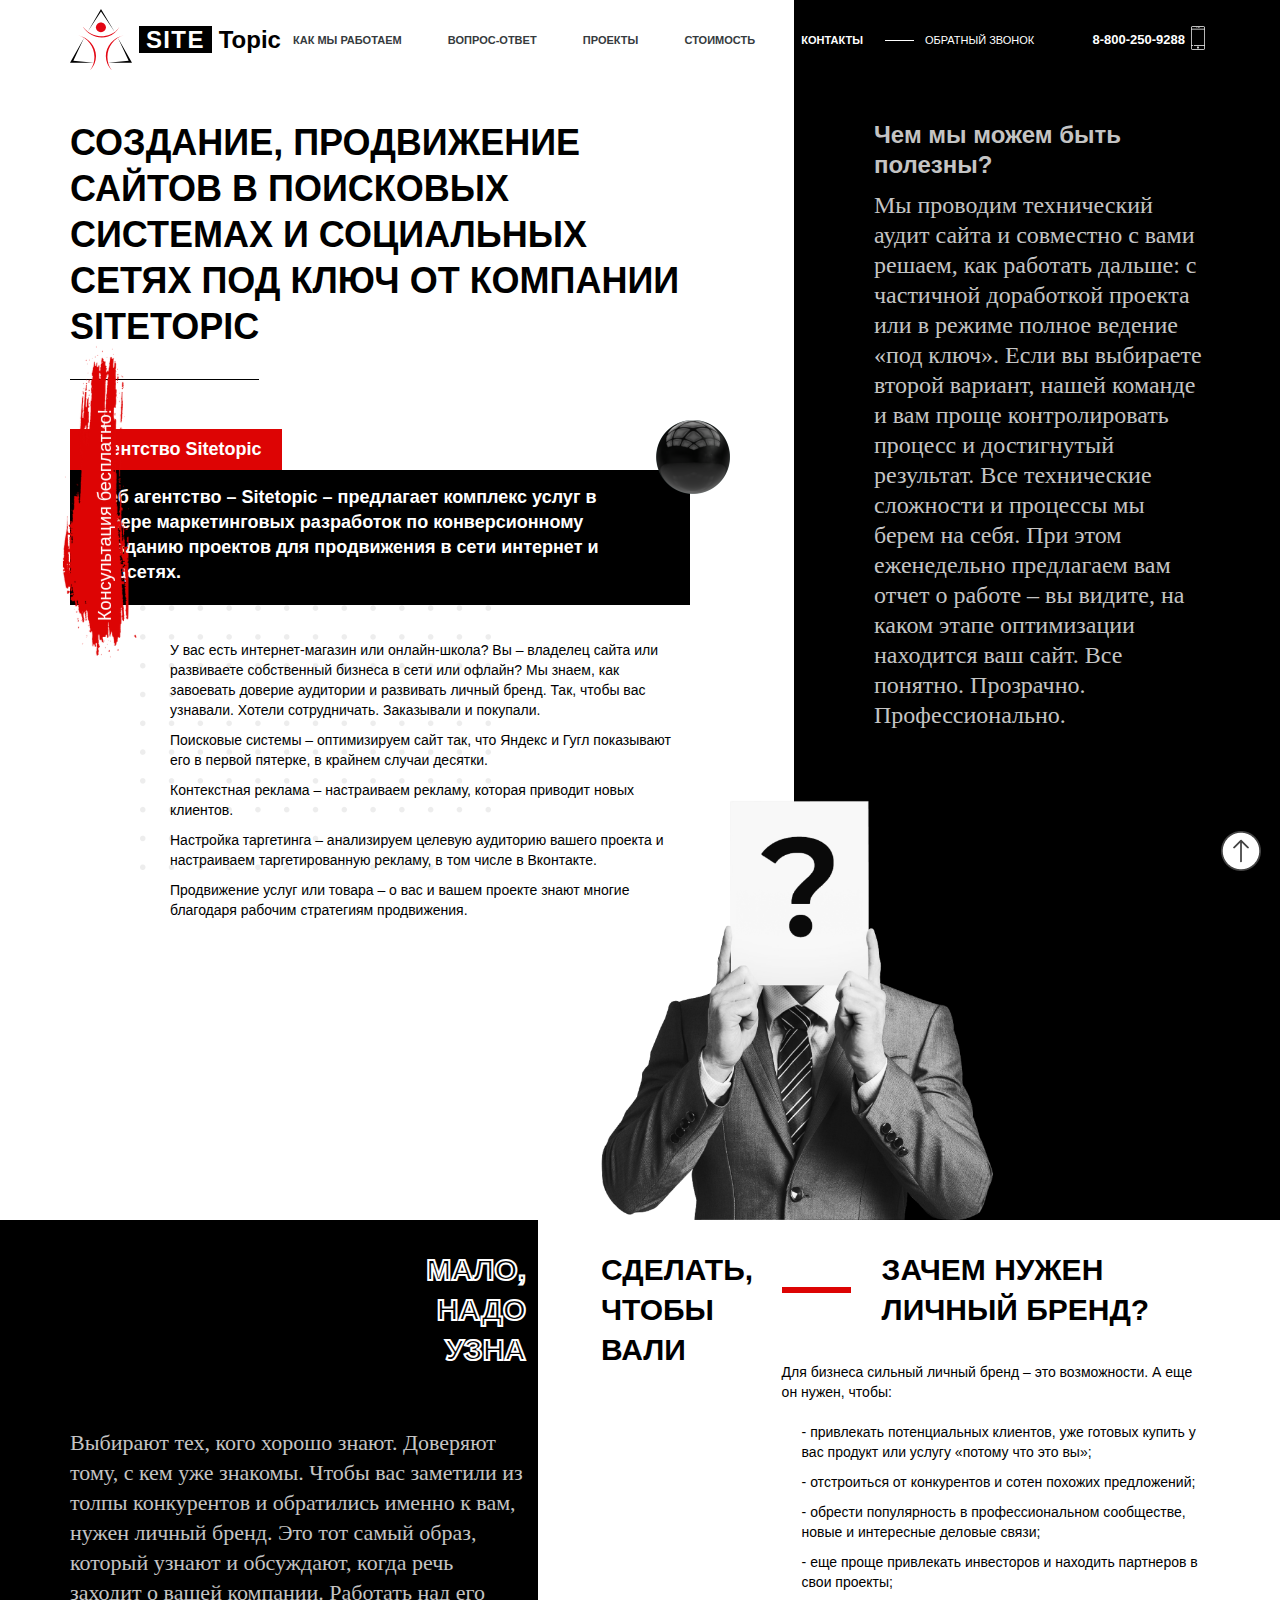
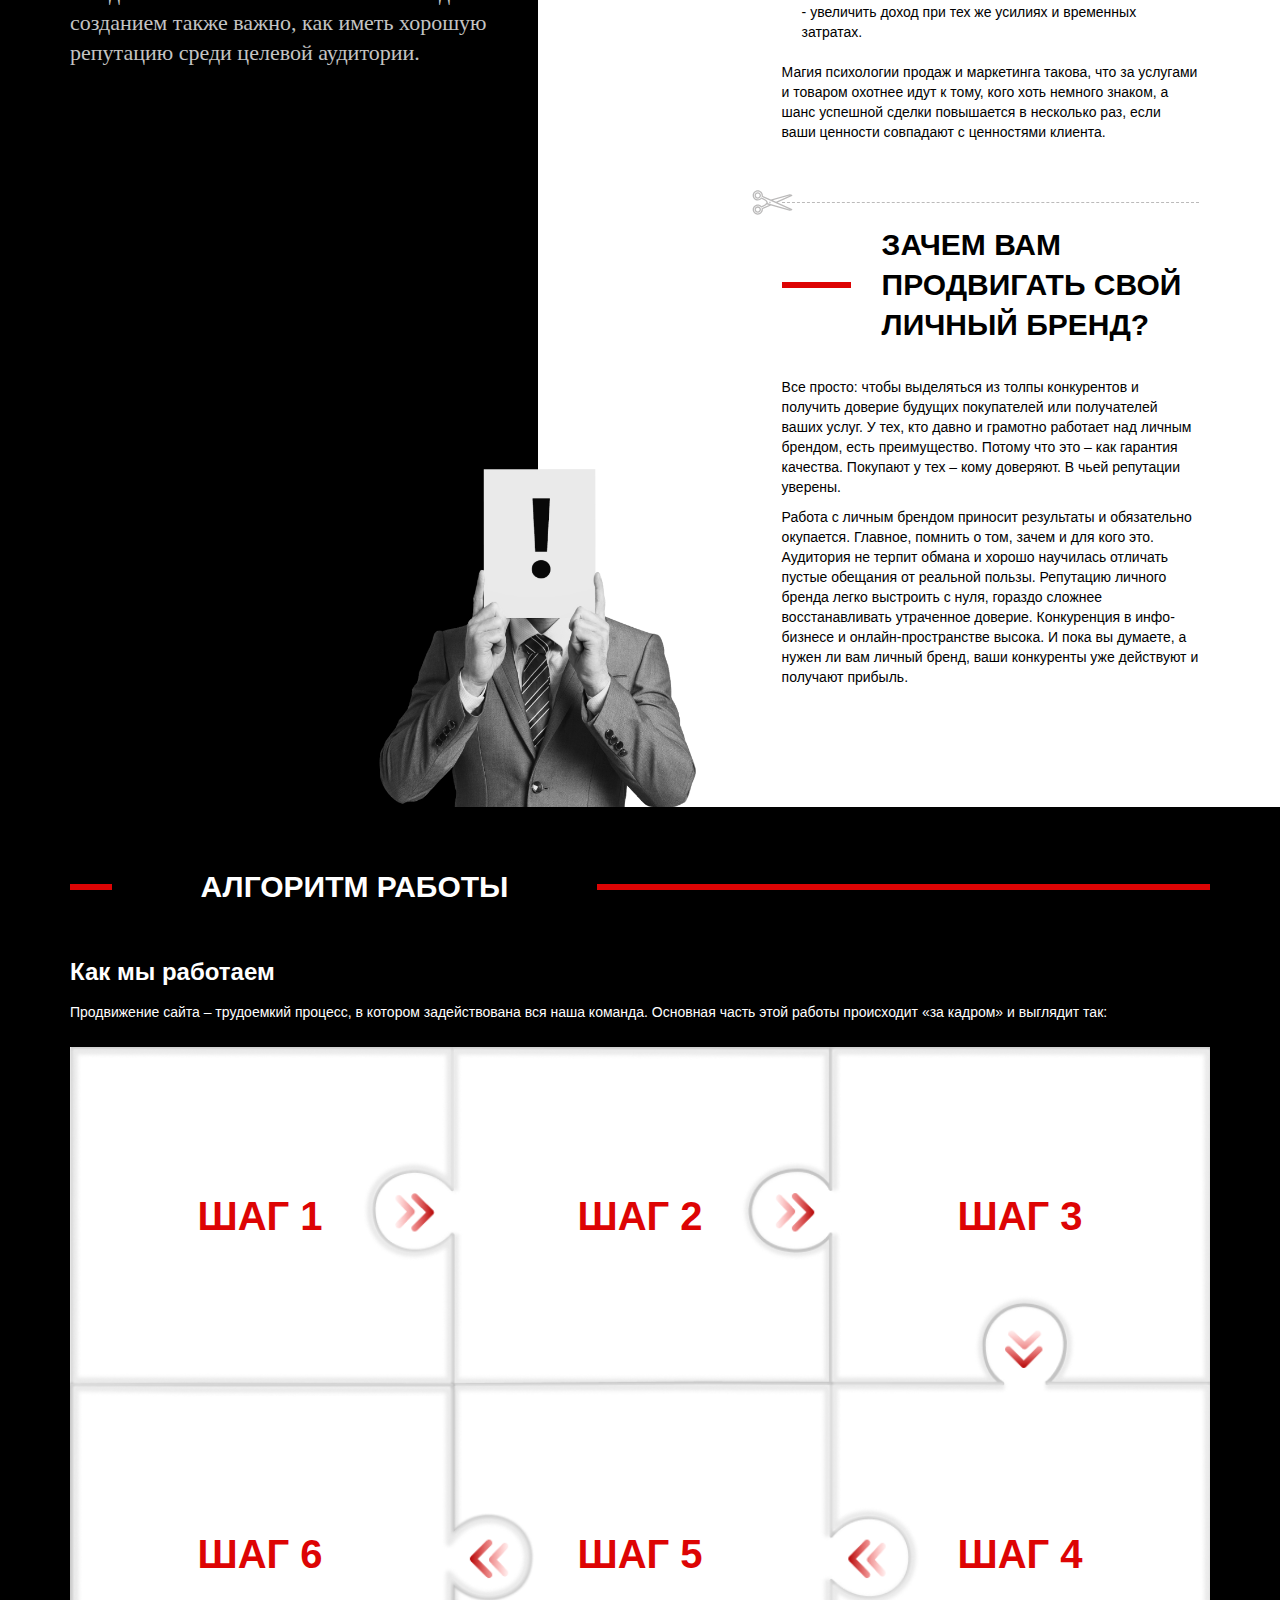
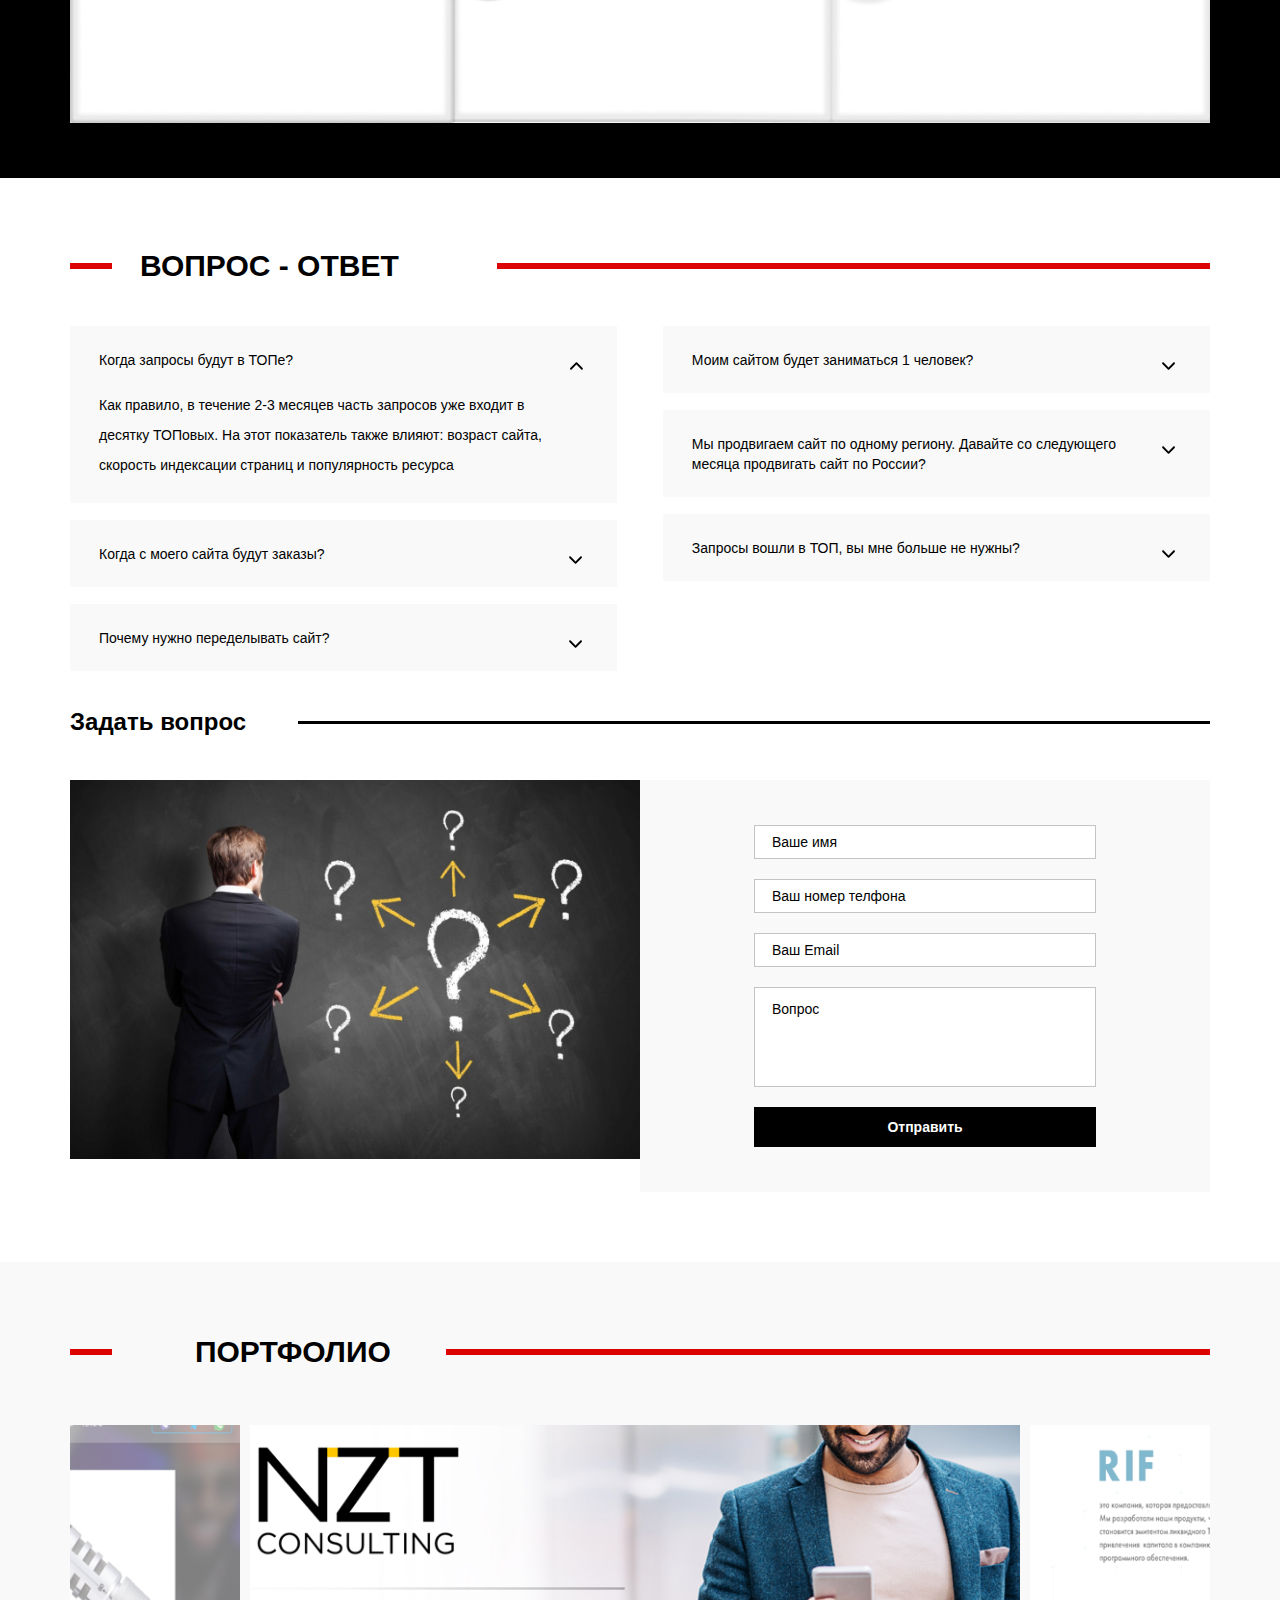
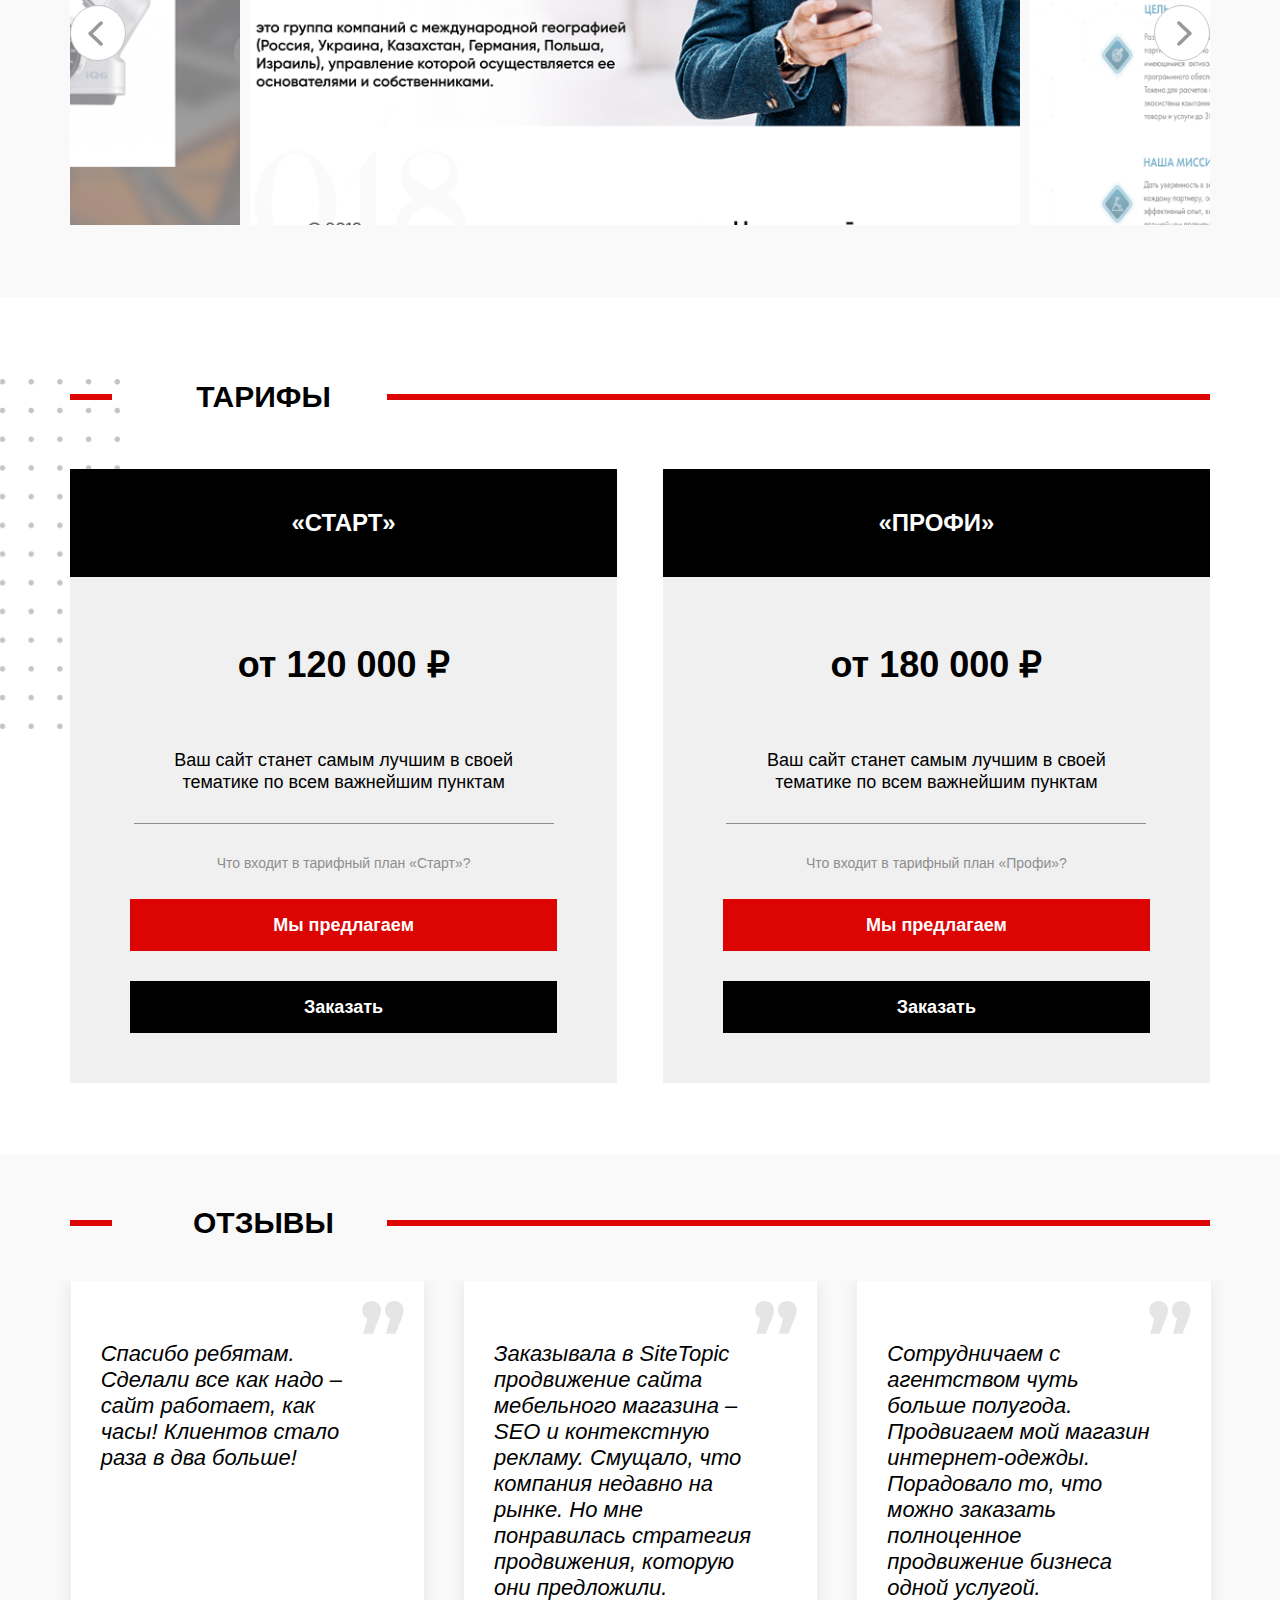
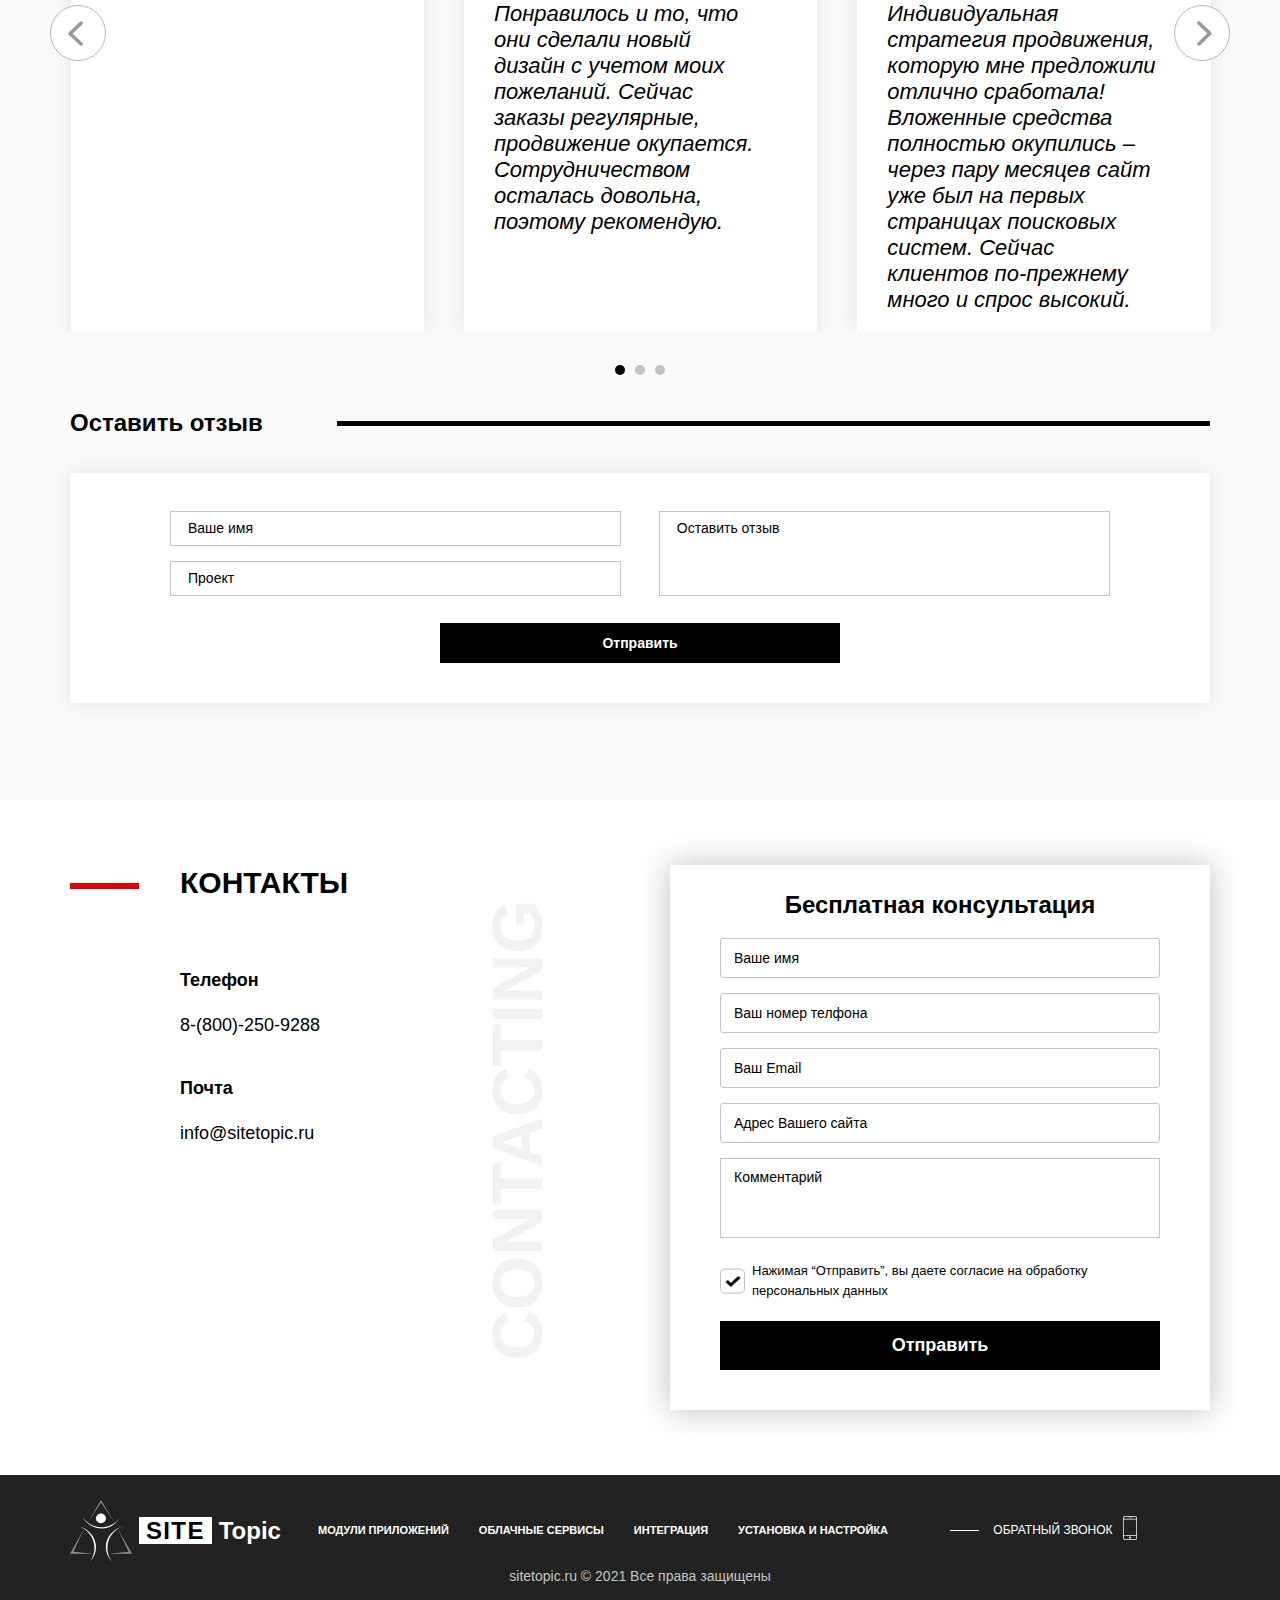
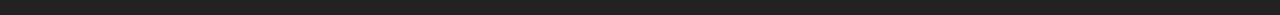
<file: index.html>
<!DOCTYPE html>
<html lang="ru">

<head>
  <meta http-equiv="Content-Type" content="text/html; charset=UTF-8">
  <meta name="viewport" content="minimum-scale=1.0, target-densitydpi=device-dpi, width=device-width, initial-scale=1.0, maximum-scale=1.0, user-scalable=no">
  <meta name="HandheldFriendly" content="true">
  <meta name="MobileOptimized" content="320">
  <meta name="format-detection" content="telephone=no">
  <meta name="description" content="Агентство sitetopic предлагает комплекс услуг в сфере маркетинговых разработок по конверсионному созданию проектов для продвижения услуг или продуктов в сети интернет, сетях контекстной рекламы.">
  <title>Создание, разработка, продвижения сайтов в поисковых системах под ключ от компании sitetopic</title>
  <link rel="icon" href="favicon.svg" type="image/x-icon">
  <link rel="stylesheet" type="text/css" href="css/global.css">
  <link rel="stylesheet" type="text/css" href="css/style.css">
  <link rel="stylesheet" type="text/css" href="css/adaptive.css">


  <!-- Yandex.Metrika counter -->
  <script type="text/javascript">
    (function(m, e, t, r, i, k, a) {
      m[i] = m[i] || function() {
        (m[i].a = m[i].a || []).push(arguments)
      };
      m[i].l = 1 * new
      Date();
      k = e.createElement(t), a = e.getElementsByTagName(t)[0], k.async = 1, k.src = r, a.parentNode.insertBefore(k, a)
    })
    (window, document, "script", "https://mc.yandex.ru/metrika/tag.js",
      "ym");

    ym(88077831, "init", {
      clickmap: true,
      trackLinks: true,
      accurateTrackBounce: true,
      webvisor: true
    });
  </script>
  <noscript>
    <div><img src="https://mc.yandex.ru/watch/88077831" style="position:absolute; left:-9999px;" alt="" /></div>
  </noscript>
  <!-- /Yandex.Metrika counter -->


  <script type='text/javascript'>
    (function(d, w, m) {
      window.supportAPIMethod = m;
      var s = d.createElement('script');
      s.type = 'text/javascript';
      s.id = 'supportScript';
      s.charset = 'utf-8';
      s.async = true;
      var id = '2913b41c0da1c47a2baf0760a239d78b';
      s.src = 'https://admin.verbox.ru/support/support.js?h=' + id;
      var sc = d.getElementsByTagName('script')[0];
      w[m] = w[m] || function() {
        (w[m].q = w[m].q || []).push(arguments);
      };
      if (sc) sc.parentNode.insertBefore(s, sc);
      else d.documentElement.firstChild.appendChild(s);
    })(document, window, 'Verbox');
  </script>

</head>

<body>
  <div id="wrapper">
    <div class="up">
      <a class="scroll" href="#wrapper"></a>
    </div>
    <div class="free_consultation btn_2"><a>Консультация бесплатно!</a></div>
    <header id="header">
      <div class="inner">
        <div class="inner_content flex betw a_center">
          <div class="burger hide">
            <div></div>
            <div></div>
            <div></div>
          </div>
          <div class="logo">
            <a>
              <img src="img/logo.svg" alt="">
              <span>Site</span>
              <i>Topic</i>
            </a>
          </div>
          <!--end logo-->
          <nav class="navigation">
            <ul class="flex betw a_center">
              <li>
                <a class="scroll" href="#algorithm">
                  Как мы работаем
                </a>
              </li>
              <li>
                <a class="scroll" href="#faq">
                  Вопрос-ответ
                </a>
              </li>
              <li>
                <a class="scroll" href="#portfolio">
                  Проекты
                </a>
              </li>
              <li>
                <a class="scroll" href="#rates">
                  Стоимость
                </a>
              </li>
              <li class="header_contacts">
                <a class="scroll" href="#contacts">
                  Контакты
                </a>
              </li>
            </ul>
          </nav>
          <!--end navigation-->
          <div class="btn_call rL">
            <p class="btn_1">
              Обратный звонок
            </p>
            <div class="my_call btn_1">
              <svg width="24" height="24" viewBox="0 0 24 24" fill="none" xmlns="http://www.w3.org/2000/svg">
                <path
                  d="M17.1562 0H6.84375C5.87447 0 5.08594 0.788531 5.08594 1.75781V22.2422C5.08594 23.2115 5.87447 24 6.84375 24H17.1562C18.1255 24 18.9141 23.2115 18.9141 22.2422V1.75781C18.9141 0.788531 18.1255 0 17.1562 0ZM18.2109 19.0781H8.25C8.05584 19.0781 7.89844 19.2355 7.89844 19.4297C7.89844 19.6238 8.05584 19.7812 8.25 19.7812H18.2109V22.2422C18.2109 22.8238 17.7378 23.2969 17.1562 23.2969H6.84375C6.26217 23.2969 5.78906 22.8238 5.78906 22.2422V19.7812H6.84375C7.03791 19.7812 7.19531 19.6238 7.19531 19.4297C7.19531 19.2355 7.03791 19.0781 6.84375 19.0781H5.78906V3.51562H18.2109V19.0781ZM18.2109 2.8125H5.78906V1.75781C5.78906 1.17623 6.26217 0.703125 6.84375 0.703125H17.1562C17.7378 0.703125 18.2109 1.17623 18.2109 1.75781V2.8125Z"
                  fill="white" />
                <path d="M13.4062 1.40625H12C11.8058 1.40625 11.6484 1.56366 11.6484 1.75781C11.6484 1.95197 11.8058 2.10938 12 2.10938H13.4062C13.6004 2.10938 13.7578 1.95197 13.7578 1.75781C13.7578 1.56366 13.6004 1.40625 13.4062 1.40625Z"
                  fill="white" />
                <path
                  d="M12 20.4844C11.4184 20.4844 10.9453 20.9575 10.9453 21.5391C10.9453 22.1206 11.4184 22.5938 12 22.5938C12.5816 22.5938 13.0547 22.1206 13.0547 21.5391C13.0547 20.9575 12.5816 20.4844 12 20.4844ZM12 21.8906C11.8061 21.8906 11.6484 21.7329 11.6484 21.5391C11.6484 21.3452 11.8061 21.1875 12 21.1875C12.1939 21.1875 12.3516 21.3452 12.3516 21.5391C12.3516 21.7329 12.1939 21.8906 12 21.8906Z"
                  fill="white" />
                <path d="M10.5938 2.10938C10.7879 2.10938 10.9453 1.95198 10.9453 1.75781C10.9453 1.56365 10.7879 1.40625 10.5938 1.40625C10.3996 1.40625 10.2422 1.56365 10.2422 1.75781C10.2422 1.95198 10.3996 2.10938 10.5938 2.10938Z"
                  fill="white" />
              </svg>
            </div>
            <a class="telefon" href="tel:88002509288">8-800-250-9288</a>
          </div>
          <div class="header_mobile hide">
            <nav class="navigation">
              <ul>
                <li>
                  <a class="scroll" href="#algorithm">
                    Как мы работаем
                  </a>
                </li>
                <li>
                  <a class="scroll" href="#faq">
                    Вопрос-ответ
                  </a>
                </li>
                <li>
                  <a class="scroll" href="#portfolio">
                    Проекты
                  </a>
                </li>
                <li>
                  <a class="scroll" href="#rates">
                    Стоимость
                  </a>
                </li>
                <li class="header_contacts">
                  <a class="scroll" href="#contacts">
                    Контакты
                  </a>
                </li>
              </ul>
            </nav>
          </div>
        </div>
      </div>
    </header>
    <!--end header-->

    <div id="main">
      <section class="сreation rL">
        <div class="inner">
          <div class="inner_content flex f_nowrap rL">
            <div class="creation_titlle">
              <h1>
                Создание, продвижение сайтов в поисковых системах и социальных сетях под ключ от компании sitetopic
              </h1>
              <span>
                Агентство Sitetopic
              </span>
              <div class="suggest rL">
                <p>
                  Веб агентство – Sitetopic – предлагает комплекс услуг в сфере маркетинговых разработок по конверсионному созданию проектов для продвижения в сети интернет и соцсетях.
                </p>
              </div>
              <div class="text">
                <p>
                  У вас есть интернет-магазин или онлайн-школа? Вы – владелец сайта или развиваете собственный бизнеса в сети или офлайн? Мы знаем, как завоевать доверие аудитории и развивать личный бренд. Так, чтобы вас узнавали. Хотели
                  сотрудничать. Заказывали и покупали.
                </p>
                <p>
                  Поисковые системы – оптимизируем сайт так, что Яндекс и Гугл показывают его в первой пятерке, в крайнем случаи десятки.
                </p>
                <p>
                  Контекстная реклама – настраиваем рекламу, которая приводит новых клиентов.
                </p>
                <p>
                  Настройка таргетинга – анализируем целевую аудиторию вашего проекта и настраиваем таргетированную рекламу, в том числе в Вконтакте.
                </p>
                <p>
                  Продвижение услуг или товара – о вас и вашем проекте знают многие благодаря рабочим стратегиям продвижения.
                </p>
              </div>
            </div>
            <!--end creation_titlle-->
            <div class="creation_text rL">
              <h2>
                Чем мы можем быть полезны?
              </h2>
              <p>
                Мы проводим технический аудит сайта и совместно с вами решаем, как работать дальше: с частичной доработкой проекта или в режиме полное ведение «под ключ». Если вы выбираете второй вариант, нашей команде и вам проще контролировать
                процесс и достигнутый результат. Все технические сложности и процессы мы берем на себя. При этом еженедельно предлагаем вам отчет о работе – вы видите, на каком этапе оптимизации находится ваш сайт. Все понятно. Прозрачно.
                Профессионально.
              </p>
              <div class="pic_1"></div>
            </div>
            <!--end creation_text-->
            <div class="pic_2"></div>
          </div>
        </div>
      </section>
      <!--end сreation -->
      <section class="need_make">
        <div class="inner">
          <div class="inner_content flex rL">
            <div class="need_mobile hide">
              <div class="title_need w48">
                <h2>Мало,<i></i>надо<i></i> узна</h2>
              </div>
              <div class="title_make w48">
                <h2>Сделать,<i></i>чтобы<i></i> вали</h2>
              </div>
            </div>
            <div class="need rL">
              <h2>Мало,<i></i>надо<i></i> узна</h2>
              <p>
                Выбирают тех, кого хорошо знают. Доверяют тому, с кем уже знакомы. Чтобы вас заметили из толпы конкурентов и обратились именно к вам, нужен личный бренд. Это тот самый образ, который узнают и обсуждают, когда речь заходит о вашей
                компании. Работать над его созданием также важно, как иметь хорошую репутацию среди целевой аудитории.
              </p>
              <div class="pic_2"></div>
            </div>
            <div class="make ">
              <h2>Сделать,<i></i>чтобы<i></i> вали</h2>
              <div class="info">
                <div class="why">
                  <h3>
                    Зачем нужен личный бренд?
                  </h3>
                  <p>
                    Для бизнеса сильный личный бренд – это возможности. А еще он нужен, чтобы:
                  </p>
                  <ul>
                    <li>
                      <span>
                        - привлекать потенциальных клиентов, уже готовых купить у вас продукт или услугу «потому что это вы»;
                      </span>
                    </li>
                    <li>
                      <span>
                        - отстроиться от конкурентов и сотен похожих предложений;
                      </span>
                    </li>
                    <li>
                      <span>
                        - обрести популярность в профессиональном сообществе, новые и интересные деловые связи;
                      </span>
                    </li>
                    <li>
                      <span>
                        - еще проще привлекать инвесторов и находить партнеров в свои проекты;
                      </span>
                    </li>
                    <li>
                      <span>
                        - увеличить доход при тех же усилиях и временных затратах.
                      </span>
                    </li>
                  </ul>
                  <p>
                    Магия психологии продаж и маркетинга такова, что за услугами и товаром охотнее идут к тому, кого хоть немного знаком, а шанс успешной сделки повышается в несколько раз, если ваши ценности совпадают с ценностями клиента.
                  </p>
                </div>
                <div class="promotion">
                  <h3>
                    Зачем вам продвигать свой личный бренд?
                  </h3>
                  <p>
                    Все просто: чтобы выделяться из толпы конкурентов и получить доверие будущих покупателей или получателей ваших услуг. У тех, кто давно и грамотно работает над личным брендом, есть преимущество. Потому что это – как гарантия
                    качества. Покупают у тех – кому доверяют. В чьей репутации уверены.
                  </p>
                  <p>
                    Работа с личным брендом приносит результаты и обязательно окупается. Главное, помнить о том, зачем и для кого это. Аудитория не терпит обмана и хорошо научилась отличать пустые обещания от реальной пользы. Репутацию личного бренда
                    легко выстроить с нуля, гораздо сложнее восстанавливать утраченное доверие. Конкуренция в инфо-бизнесе и онлайн-пространстве высока. И пока вы думаете, а нужен ли вам личный бренд, ваши конкуренты уже действуют и получают прибыль.
                  </p>
                </div>
              </div>
            </div>
          </div>
        </div>
      </section>
      <!--end need_make-->
      <section class="algorithm cover">
        <div class="inner" id="algorithm">
          <div class="inner_content">
            <div class="title rL">
              <h2>
                алгоритм работы
              </h2>
            </div>
            <div class="algorithm_title">
              <h3>
                Как мы работаем
              </h3>
              <p>
                Продвижение сайта – трудоемкий процесс, в котором задействована вся наша команда. Основная часть этой работы происходит «за кадром» и выглядит так:
              </p>
            </div>
            <div class="algorithm_block">
              <div class="row flex rL">
                <div class="item box w33-3 rL">
                  <div class="item_block rL">
                    <h3>Шаг 1</h3>
                    <div class="item_hover hide">
                      <span>1</span>
                      <p>
                        Анализ сайта, ниши и конкурентов. Оцениваем исходные данные, предстоящий объем работ. Создаем стратегию продвижения.
                      </p>
                    </div>
                  </div>
                </div>
                <!--end item-->
                <div class="item box w33-3 rL">
                  <div class="item_block rL">
                    <h3>Шаг 2</h3>
                    <div class="item_hover hide">
                      <span>2</span>
                      <p>
                        Планирование работы над сайтом. Выявляем ошибки, слабые места в работе сайта. Проводим полный аудит. Составляем план работ.
                      </p>
                    </div>
                  </div>
                </div>
                <!--end item-->
                <div class="item box w33-3 rL">
                  <div class="item_block rL">
                    <h3>Шаг 3</h3>
                    <div class="item_hover hide">
                      <span>3</span>
                      <p>
                        Сбор бизнес-требований, написание всех видов ТЗ. Составляем подробное техзадание для команды, отслеживаем результат. ТЗ согласовываем с вами, учитываем пожелания и вносим коррективы.
                      </p>
                    </div>
                  </div>
                </div>
                <!--end item-->
                <div class="item box w33-3 rL">
                  <div class="item_block rL">
                    <h3>Шаг 6</h3>
                    <div class="item_hover hide">
                      <span>6</span>
                      <p>
                        Аналитика, отчетность. Каждый месяц отслеживаем позиции сайта в поисковых системах, проводим анализ трафика и поведения пользователей. Предоставляем отчет о работе, даем рекомендации.
                      </p>
                    </div>
                  </div>
                </div>
                <!--end item-->
                <div class="item box w33-3 rL">
                  <div class="item_block rL">
                    <h3>Шаг 5</h3>
                    <div class="item_hover hide">
                      <span>5</span>
                      <p>
                        Продвижение. Работаем с семантикой – подбираем запросы, распределяем их по группам, оптимизируем страницы, делаем перелинковку.
                      </p>
                    </div>
                  </div>
                </div>
                <!--end item-->
                <div class="item box w33-3 rL">
                  <div class="item_block rL">
                    <h3>Шаг 4</h3>
                    <div class="item_hover hide">
                      <span>4</span>
                      <p>
                        Разработка, тестирование. Создаем дизайн-концепцию сайта (общий вид), прототипы или шаблоны страниц, рассматриваем создание адаптированной версии. Делаем верстку и программирование. Вместе с вами оцениваем работоспособность
                        сайта, оперативно устраняем «баги», если они есть.
                      </p>
                    </div>
                  </div>
                </div>
                <!--end item-->
              </div>
            </div>
            <!--end algorithm_block-->
            <div class="algorithm_mobile hide rL">
              <div class="all_block block_1 rL">
                <span>1</span>
                <p>
                  Анализ сайта, ниши и конкурентов. Оцениваем исходные данные, предстоящий объем работ. Создаем стратегию продвижения.
                </p>
                <div class="flex a_end j_end alg_arrow alg_arrow_1">
                  <img src="img/alg_arrow.png" alt="">
                </div>
              </div>
              <!--end block_1-->
              <div class="all_block block_2 hide rL">
                <span>2</span>
                <p>
                  Планирование работы над сайтом. Выявляем ошибки, слабые места в работе сайта. Проводим полный аудит. Составляем план работ.
                </p>
                <div class="flex a_end j_end alg_arrow alg_arrow_2">
                  <img src="img/alg_arrow.png" alt="">
                </div>
              </div>
              <!--end block_1-->
              <div class="all_block block_3 hide rL">
                <span>3</span>
                <p>
                  Сбор бизнес-требований, написание всех видов ТЗ. Составляем подробное техзадание для команды, отслеживаем результат. ТЗ согласовываем с вами, учитываем пожелания и вносим коррективы.
                </p>
                <div class="flex a_end j_end alg_arrow alg_arrow_3">
                  <img src="img/alg_arrow.png" alt="">
                </div>
              </div>
              <!--end block_1-->
              <div class="all_block block_4 hide rL">
                <span>4</span>
                <p>
                  Разработка, тестирование. Создаем дизайн-концепцию сайта (общий вид), прототипы или шаблоны страниц, рассматриваем создание адаптированной версии. Делаем верстку и программирование. Вместе с вами оцениваем работоспособность сайта,
                  оперативно устраняем «баги», если они есть.
                </p>
                <div class="flex a_end j_end alg_arrow alg_arrow_4">
                  <img src="img/alg_arrow.png" alt="">
                </div>
              </div>
              <!--end block_1-->
              <div class="all_block block_5 hide rL">
                <span>5</span>
                <p>
                  Продвижение. Работаем с семантикой – подбираем запросы, распределяем их по группам, оптимизируем страницы, делаем перелинковку.
                </p>
                <div class="flex a_end j_end alg_arrow_5">
                  <img src="img/alg_arrow.png" alt="">
                </div>
              </div>
              <!--end block_1-->
              <div class="all_block block_6 hide rL">
                <span>6</span>
                <p>
                  Аналитика, отчетность. Каждый месяц отслеживаем позиции сайта в поисковых системах, проводим анализ трафика и поведения пользователей. Предоставляем отчет о работе, даем рекомендации
                </p>
                <div class="flex a_end j_end alg_arrow alg_arrow_6">
                  <img src="img/alg_arrow.png" alt="">
                </div>
              </div>
              <!--end block_1-->
            </div>
          </div>
        </div>
      </section>
      <!--end algorithm-->
      <section class="faq">
        <div class="inner" id="faq">
          <div class="inner_content">
            <div class="title rL">
              <h2>Вопрос - Ответ</h2>
            </div>
            <div class="flex betw">
              <div class="accordeon w48">
                <div class="question_answer">
                  <div class="question rL">
                    <div class="question_text">
                      Когда запросы будут в ТОПе?
                    </div>
                  </div>
                  <div class="answer">
                    <div class="answer_text">
                      <p>
                        Как правило, в течение 2-3 месяцев часть запросов уже входит в десятку ТОПовых. На этот показатель также влияют: возраст сайта, скорость индексации страниц и популярность ресурса
                      </p>
                    </div>
                  </div>
                </div>
                <div class="question_answer">
                  <div class="question rL">
                    <div class="question_text">
                      Когда с моего сайта будут заказы?
                    </div>
                  </div>
                  <div class="answer">
                    <div class="answer_text">
                      <p>
                        Число заказов увеличивается, года сайт поднимается в выдаче на одну из позиций в первой десятке. Сайт выходит в ТОП – конверсия увеличивается.
                      </p>
                    </div>
                  </div>
                </div>
                <div class="question_answer">
                  <div class="question rL">
                    <div class="question_text">
                      Почему нужно переделывать сайт?
                    </div>
                  </div>
                  <div class="answer">
                    <div class="answer_text">
                      <p>
                        Учитывая рынок конкуренции и требования поисковых систем, сайты, собранные лет так десять назад, с непривлекательным дизайном никогда не выходят в ТОП. Чтобы был смысл в продвижении, нужно постоянно анализировать сайт по
                        факторам ранжирования и степени удобства интерфейса для посетителей.
                      </p>
                    </div>
                  </div>
                </div>
              </div>
              <!--end accordeon-->
              <div class="accordeon w48">
                <div class="question_answer">
                  <div class="question rL">
                    <div class="question_text">
                      Моим сайтом будет заниматься 1 человек?
                    </div>
                  </div>
                  <div class="answer">
                    <div class="answer_text">
                      <p>
                        Нет, над сайтом работает наша команда: SEO-специалисты и руководитель SEO-отдела, копирайтер, веб-дизайнер и программист.
                      </p>
                    </div>
                  </div>
                </div>
                <div class="question_answer">
                  <div class="question rL">
                    <div class="question_text">
                      Мы продвигаем сайт по одному региону. Давайте со следующего месяца продвигать сайт по России?
                    </div>
                  </div>
                  <div class="answer">
                    <div class="answer_text">
                      <p>
                        Дело в том, что для продвижения сайта в отдельном регионе и по всей России нужны разные стратегии. Для того чтобы оценить результат продвижения, нужно время. Да и на продвижение на более широкую аудиторию предполагает другой
                        бюджет.
                      </p>
                    </div>
                  </div>
                </div>
                <div class="question_answer">
                  <div class="question rL">
                    <div class="question_text">
                      Запросы вошли в ТОП, вы мне больше не нужны?
                    </div>
                  </div>
                  <div class="answer">
                    <div class="answer_text">
                      <p>
                        Здесь нужно смотреть, много ли конкурентов в вашей нише? Если они регулярно дополняют при SEO-продвижение, то в скором времени топовые позиции займут и они, а ваш сайт сместится на несколько позиций вниз. Проводить анализ
                        алгоритмов, вкладываться в продвижение нужно регулярно – именно это приведет вас к результату!
                      </p>
                    </div>
                  </div>
                </div>
              </div>
              <!--end accordeon-->
            </div>
            <div class="ask">
              <div class="title rL">
                <h3>Задать вопрос</h3>
              </div>
              <div class="ask_block flex">
                <div class="ask_pic w50">
                  <img src="images/pic_3.jpg" alt="">
                </div>
                <div class="ask_form w50">
                  <form id="form_3" action="php/form_3.php" method="post">
                    <div>
                      <input type="text" name="name" placeholder="Ваше имя" required />
                    </div>
                    <div>
                      <input type="tel" name="telefon" class="numbox" placeholder="Ваш номер телфона" required />
                    </div>
                    <div>
                      <input type="tel" name="email" placeholder="Ваш Email" />
                    </div>
                    <div>
                      <textarea name="komment" placeholder="Вопрос"></textarea>
                    </div>
                    <div>
                      <button class="spasibo_btn" type="submit">Отправить</button>
                      <input autocomplete="off" type="hidden" name="call-control" class="call-control" value="0">
                    </div>
                  </form>
                </div>
              </div>
            </div>
          </div>
          <div class="text">
            Output effect
          </div>
        </div>
      </section>
      <!--end faq -->
      <section class="portfolio">
        <div class="inner_content" id="portfolio">
          <div class="inner">
            <div class="title rL">
              <h2>
                портфолио
              </h2>
            </div>
            <div class="slick_slider">
              <div class="slider_2">
                <img src="images/slider/01.png" alt="">
              </div>
              <div class="slider_3">
                <img src="images/slider/02.png" alt="">
              </div>
              <div class="slider_4">
                <img src="images/slider/03.png" alt="">
              </div>
              <div class="slider_5">
                <img src="images/slider/04.png" alt="">
              </div>
              <div class="slider_6">
                <img src="images/slider/05.png" alt="">
              </div>
            </div>
          </div>
        </div>
      </section>
      <!--end portfolio-->
      <section class="rates rL">
        <div class="inner" id="rates">
          <div class="inner_content">
            <div class="text">HARVEST</div>
            <div class="pic_2"></div>
            <div class="title rL">
              <h2>
                Тарифы
              </h2>
            </div>
            <div class="rates_block flex betw">
              <div class="incomplete_optimization w48">
                <div class="title_rates">
                  <h3>
                    «Старт»
                  </h3>
                </div>
                <div class="info">
                  <h4>
                    от 120 000 ₽
                  </h4>
                  <p>
                    Ваш сайт станет самым лучшим в своей тематике по всем важнейшим пунктам
                  </p>
                  <i>
                    Что входит в тарифный план «Старт»?
                  </i>
                  <div class="order btn_4">
                    Мы предлагаем
                  </div>
                  <div class="order_btn order_btn_start">
                    Заказать
                  </div>
                </div>
              </div>
              <!--end incomplete_optimization-->
              <div class="incomplete_optimization turnkey w48">
                <div class="title_rates">
                  <h3>
                    «Профи»
                  </h3>
                </div>
                <div class="info">
                  <h4>
                    от 180 000 ₽
                  </h4>
                  <p>
                    Ваш сайт станет самым лучшим в своей тематике по всем важнейшим пунктам
                  </p>
                  <i>
                    Что входит в тарифный план «Профи»?
                  </i>
                  <div class="order btn_3">
                    Мы предлагаем
                  </div>
                  <div class="order_btn order_btn_prof">
                    Заказать
                  </div>
                </div>
              </div>
              <!--end incomplete_optimization-->
            </div>
          </div>
        </div>
      </section>
      <!--end rates-->
      <section class="reviews">
        <div class="inner">
          <div class="inner_content">
            <div class="title rL">
              <h2>
                отзывы
              </h2>
            </div>
            <div class="slider_1 rL">
              <div class="slide rL box">
                <div>
                  <div class="text">
                    <p>
                      Спасибо ребятам. Сделали все как надо – сайт работает, как часы! Клиентов стало раза в два больше!
                    </p>
                  </div>
                </div>
              </div>
              <!--end slide-->
              <div class="slide rL box">
                <div>
                  <div class="text">
                    <p>
                      Заказывала в SiteTopic продвижение сайта мебельного магазина – SEO и контекстную рекламу. Смущало, что компания недавно на рынке. Но мне понравилась стратегия продвижения, которую они предложили. Понравилось и то, что они
                      сделали новый дизайн с учетом моих пожеланий. Сейчас заказы регулярные, продвижение окупается. Сотрудничеством осталась довольна, поэтому рекомендую.
                    </p>
                  </div>
                </div>
              </div>
              <!--end slide-->
              <div class="slide rL box">
                <div>
                  <div class="text">
                    <p>
                      Сотрудничаем с агентством чуть больше полугода. Продвигаем мой магазин интернет-одежды. Порадовало то, что можно заказать полноценное продвижение бизнеса одной услугой. Индивидуальная стратегия продвижения, которую мне
                      предложили отлично сработала! Вложенные средства полностью окупились – через пару месяцев сайт уже был на первых страницах поисковых систем. Сейчас клиентов по-прежнему много и спрос высокий.
                    </p>
                  </div>
                </div>
              </div>
              <!--end slide-->
              <div class="slide rL box">
                <div>
                  <div class="text">
                    <p>
                      Занимаюсь металлопрокатом, в продвижении сайтов ничего не понимаю, поэтому обратился к ребятам. Все подробно рассказали, объяснили как, зачем и сколько стоит. Результат увидел уже к концу первого месяца. SiteTopic рекомендую,
                      действительно помогли!
                    </p>
                  </div>
                </div>
              </div>
              <!--end slide-->
              <div class="slide rL box">
                <div>
                  <div class="text">
                    <p>
                      Получила именно то, что было заявлено изначально. Поэтому, конечно, рекомендую!
                    </p>
                  </div>
                </div>
              </div>
              <!--end slide-->
              <div class="slide rL box">
                <div>
                  <div class="text">
                    <p>
                      Мне нужно было оптимизировать сайт интернет-магазина одежды. Нашла агентство Sitetopic. Понравилось вежливое отношение и огромное терпение, особенно веб-дизайнера. Доступно все объясняли и рассказывали. Цены у агентства
                      доступные среди других похожих компаний. Так что если хотите продвинуть и оптимизировать интернет-магазин, то агентство Sitetopic от души рекомендую!
                    </p>
                  </div>
                </div>
              </div>
              <!--end slide-->
              <div class="slide rL box">
                <div>
                  <div class="text">
                    <p>
                      Агентство идеальное! Заказывала продвижения моего ИМ наборов для вышивания – все понравилось. Нет космических цен и сомнительных сотрудников.
                    </p>
                  </div>
                </div>
              </div>
              <!--end slide-->
              <div class="slide rL box">
                <div>
                  <div class="text">
                    <p>
                      Искал опытных специалистов для продвижения интернет-проекта с привязкой к оффлайн-бизнесу. Ребята из SiteTopic с работой справились. За второй месяц заказов сайта получил больше, чем за все время офлайн. Качество работы
                      отличное. Рекомендую.
                    </p>
                  </div>
                </div>
              </div>
              <!--end slide-->
              <div class="slide rL box">
                <div>
                  <div class="text">
                    <p>
                      Работа выполнена в оговоренные сроки с учетом моих пожеланий. Наполнили сайт уникальным контентом, сделали СЕО. Одним словом – советую!
                    </p>
                  </div>
                </div>
              </div>
              <!--end slide-->
            </div>
            <!--end slider_1 -->
            <div class="leave_reviews">
              <div class="title_leave rL">
                <h4>
                  Оставить отзыв
                </h4>
              </div>
              <div class="leave_form">
                <form id="form_4" action="php/form_4.php" method="post">
                  <div class="flex betw">
                    <div class="left w48">
                      <div>
                        <input type="text" name="name" placeholder="Ваше имя" required>
                      </div>
                      <div>
                        <input type="text" name="text" placeholder="Проект">
                      </div>
                    </div>
                    <div class="right w48">
                      <div>
                        <textarea name="komment" placeholder="Оставить отзыв"></textarea>
                      </div>
                    </div>
                  </div>
                  <button class="spasibo_btn" type="submit">Отправить</button>
                  <input autocomplete="off" type="hidden" name="call-control" class="call-control" value="0">
                </form>
              </div>
            </div>
            <!--end leave_reviews-->
          </div>
        </div>
      </section>
      <!--end reviews-->
      <section class="contacts">
        <div class="inner" id="contacts">
          <div class="inner_content flex betw">
            <div class="title rL">
              <div class="text">CONTACTING</div>
              <h2>
                Контакты
              </h2>
              <div>
                <p>Телефон</p>
                <a href="tel:88002509288">8-(800)-250-9288</a>
              </div>
              <div>
                <p>Почта</p>
                <a href="mailto:info@sitetopic.ru">info@sitetopic.ru</a>
              </div>
              <!-- <div>
                <p>Соц.сети</p>
                <ul>
                  <li class="vk">
                    <a>
                      <svg width="23" height="23" viewBox="0 0 23 23" fill="none" xmlns="http://www.w3.org/2000/svg">
                        <g clip-path="url(#clip0_189_267)">
                          <path
                            d="M22.8781 16.7899C22.8502 16.7299 22.8243 16.6801 22.8001 16.6402C22.4011 15.9215 21.6385 15.0394 20.5129 13.9935L20.4891 13.9696L20.4772 13.9578L20.4652 13.9458H20.4531C19.9422 13.4588 19.6187 13.1313 19.4832 12.9637C19.2353 12.6443 19.1798 12.3211 19.3153 11.9935C19.411 11.7461 19.7705 11.2235 20.3931 10.425C20.7205 10.0018 20.9798 9.66266 21.1714 9.40714C22.5526 7.57086 23.1514 6.39745 22.9677 5.88645L22.8964 5.76704C22.8484 5.69515 22.7247 5.62938 22.5253 5.5694C22.3255 5.50955 22.0701 5.49965 21.7587 5.53954L18.3099 5.56336C18.2541 5.54357 18.1743 5.54541 18.0704 5.5694C17.9665 5.5934 17.9146 5.60543 17.9146 5.60543L17.8546 5.63542L17.8069 5.67145C17.767 5.69528 17.7231 5.73718 17.6752 5.79707C17.6275 5.85676 17.5876 5.9268 17.5557 6.00662C17.1802 6.97262 16.7533 7.87075 16.2742 8.70098C15.9788 9.19604 15.7075 9.62508 15.4598 9.98835C15.2123 10.3515 15.0047 10.6191 14.8372 10.7906C14.6695 10.9622 14.518 11.0998 14.3821 11.2037C14.2463 11.3076 14.1426 11.3515 14.0709 11.3354C13.9989 11.3194 13.9312 11.3034 13.8671 11.2875C13.7554 11.2156 13.6655 11.1178 13.5978 10.9941C13.5298 10.8704 13.484 10.7146 13.46 10.527C13.4362 10.3393 13.4221 10.1778 13.4181 10.042C13.4143 9.90644 13.4161 9.71463 13.4242 9.46716C13.4325 9.21957 13.4362 9.05205 13.4362 8.96422C13.4362 8.6608 13.4421 8.3315 13.454 7.97624C13.4661 7.62098 13.4758 7.3395 13.484 7.13213C13.4921 6.92455 13.4959 6.70494 13.4959 6.47341C13.4959 6.24188 13.4818 6.06031 13.454 5.92852C13.4265 5.7969 13.3842 5.66915 13.3286 5.54529C13.2726 5.42155 13.1906 5.32584 13.0831 5.25789C12.9753 5.19003 12.8414 5.13617 12.6819 5.09616C12.2588 5.0004 11.7199 4.9486 11.0651 4.94055C9.58029 4.92461 8.62621 5.02049 8.20308 5.22807C8.03543 5.31577 7.88372 5.4356 7.74808 5.58719C7.60434 5.76289 7.58429 5.85877 7.68806 5.87454C8.16714 5.94631 8.50629 6.11798 8.7059 6.3894L8.77783 6.53322C8.83378 6.63699 8.88965 6.8207 8.94556 7.08411C9.00139 7.34751 9.03742 7.63889 9.05327 7.95808C9.09312 8.54097 9.09312 9.03993 9.05327 9.455C9.0133 9.87024 8.97555 10.1935 8.93952 10.425C8.90349 10.6566 8.84964 10.8442 8.77783 10.9878C8.7059 11.1315 8.65804 11.2193 8.63405 11.2512C8.6101 11.2831 8.59014 11.3032 8.57428 11.3111C8.47051 11.3508 8.36259 11.3711 8.2509 11.3711C8.13903 11.3711 8.00339 11.3151 7.84375 11.2033C7.68416 11.0915 7.51852 10.9379 7.34685 10.7423C7.17517 10.5466 6.98156 10.2732 6.76593 9.92195C6.55047 9.57072 6.32691 9.15561 6.09538 8.67661L5.90383 8.32924C5.78408 8.10576 5.6205 7.78037 5.41292 7.35334C5.20522 6.92615 5.02163 6.51292 4.86204 6.11375C4.79824 5.9461 4.7024 5.81846 4.57468 5.73063L4.51475 5.6946C4.4749 5.66273 4.41094 5.62888 4.32319 5.59281C4.23532 5.55678 4.14363 5.53094 4.04775 5.51504L0.766558 5.53887C0.431262 5.53887 0.203761 5.61483 0.0839707 5.76654L0.0360294 5.8383C0.0120797 5.87827 0 5.94211 0 6.02998C0 6.11781 0.0239497 6.22561 0.071891 6.35324C0.550885 7.479 1.07178 8.56471 1.63458 9.61052C2.19737 10.6563 2.68643 11.4988 3.10146 12.1371C3.51658 12.7758 3.9397 13.3787 4.37084 13.9453C4.80197 14.5122 5.08736 14.8755 5.22699 15.0351C5.36678 15.195 5.47659 15.3145 5.55641 15.3943L5.85584 15.6817C6.04744 15.8733 6.3288 16.1028 6.70004 16.3702C7.07136 16.6378 7.48245 16.9012 7.93351 17.1608C8.38465 17.4201 8.90949 17.6317 9.50832 17.7953C10.1071 17.9591 10.6898 18.0248 11.2567 17.9931H12.6339C12.9132 17.969 13.1248 17.8811 13.2686 17.7295L13.3162 17.6695C13.3483 17.6219 13.3783 17.5479 13.406 17.4482C13.434 17.3485 13.4479 17.2385 13.4479 17.1189C13.4397 16.7757 13.4658 16.4664 13.5256 16.191C13.5853 15.9157 13.6533 15.7081 13.7294 15.5683C13.8054 15.4286 13.8912 15.3108 13.9867 15.2152C14.0825 15.1195 14.1507 15.0614 14.1907 15.0415C14.2304 15.0214 14.2622 15.0078 14.2861 14.9996C14.4777 14.9357 14.7032 14.9976 14.9629 15.1853C15.2224 15.373 15.4658 15.6046 15.6935 15.8799C15.921 16.1555 16.1944 16.4647 16.5137 16.8079C16.8332 17.1512 17.1125 17.4065 17.3519 17.5744L17.5914 17.7181C17.7512 17.8139 17.9588 17.9018 18.2143 17.9816C18.4694 18.0614 18.6929 18.0813 18.8848 18.0414L21.9503 17.9936C22.2535 17.9936 22.4894 17.9434 22.6568 17.8438C22.8245 17.744 22.9241 17.6341 22.9562 17.5145C22.9883 17.3948 22.99 17.259 22.9623 17.1072C22.9339 16.9557 22.9059 16.8498 22.8781 16.7899Z"
                            fill="black" />
                        </g>
                        <defs>
                          <clipPath id="clip0_189_267">
                            <rect width="23" height="23" fill="white" />
                          </clipPath>
                        </defs>
                      </svg>
                    </a>
                  </li>
                </ul>
              </div> -->
            </div>
            <div class="free rL">
              <div class="pic"></div>
              <form id="form_5" action="php/form_5.php" method="post">
                <h2>
                  Бесплатная консультация
                </h2>
                <div>
                  <input type="text" name="name" placeholder="Ваше имя" required>
                </div>
                <div>
                  <input type="tel" name="telefon" class="numbox" placeholder="Ваш номер телфона" required>
                </div>
                <div>
                  <input type="email" name="email" placeholder="Ваш Email">
                </div>
                <div>
                  <input type="text" name="address" placeholder="Адрес Вашего сайта">
                </div>
                <div>
                  <textarea name="komment" placeholder="Комментарий"></textarea>
                </div>
                <div>
                  <label>
                    <input type="checkbox" name="checkbox" checked>
                    <b></b>
                    <span>
                      Нажимая “Отправить”, вы даете согласие на обработку персональных данных
                    </span>
                  </label>
                </div>
                <div>
                  <button class="spasibo_btn" type="submit">Отправить</button>
                  <input autocomplete="off" type="hidden" name="call-control" class="call-control" value="0">
                </div>
              </form>
            </div>
            <!--end free-->
          </div>
        </div>
      </section>
      <!--end contacts-->
    </div>
    <!--end main-->
  </div>

  <div id="subfooter"></div>

  <footer id="footer">
    <div class="inner">
      <div class="inner_content flex betw a_center">
        <div class="logo">
          <a>
            <img src="img/footer_logo.svg" alt="">
            <span>Site</span>
            <i>Topic</i>
          </a>
        </div>
        <!--end logo-->
        <nav class="navigation">
          <ul class="flex betw a_center">
            <li>
              <a>
                Модули Приложений
              </a>
            </li>
            <li>
              <a>
                Облачные сервисы
              </a>
            </li>
            <li>
              <a>
                Интеграция
              </a>
            </li>
            <li>
              <a>
                Установка и настройка
              </a>
            </li>
          </ul>
        </nav>
        <!--end navigation-->
        <div class="btn_call rL btn_1">
          <p>
            Обратный звонок
          </p>
          <div class="my_call">
            <svg width="24" height="24" viewBox="0 0 24 24" fill="none" xmlns="http://www.w3.org/2000/svg">
              <path
                d="M17.1562 0H6.84375C5.87447 0 5.08594 0.788531 5.08594 1.75781V22.2422C5.08594 23.2115 5.87447 24 6.84375 24H17.1562C18.1255 24 18.9141 23.2115 18.9141 22.2422V1.75781C18.9141 0.788531 18.1255 0 17.1562 0ZM18.2109 19.0781H8.25C8.05584 19.0781 7.89844 19.2355 7.89844 19.4297C7.89844 19.6238 8.05584 19.7812 8.25 19.7812H18.2109V22.2422C18.2109 22.8238 17.7378 23.2969 17.1562 23.2969H6.84375C6.26217 23.2969 5.78906 22.8238 5.78906 22.2422V19.7812H6.84375C7.03791 19.7812 7.19531 19.6238 7.19531 19.4297C7.19531 19.2355 7.03791 19.0781 6.84375 19.0781H5.78906V3.51562H18.2109V19.0781ZM18.2109 2.8125H5.78906V1.75781C5.78906 1.17623 6.26217 0.703125 6.84375 0.703125H17.1562C17.7378 0.703125 18.2109 1.17623 18.2109 1.75781V2.8125Z"
                fill="white" />
              <path d="M13.4062 1.40625H12C11.8058 1.40625 11.6484 1.56366 11.6484 1.75781C11.6484 1.95197 11.8058 2.10938 12 2.10938H13.4062C13.6004 2.10938 13.7578 1.95197 13.7578 1.75781C13.7578 1.56366 13.6004 1.40625 13.4062 1.40625Z"
                fill="white" />
              <path
                d="M12 20.4844C11.4184 20.4844 10.9453 20.9575 10.9453 21.5391C10.9453 22.1206 11.4184 22.5938 12 22.5938C12.5816 22.5938 13.0547 22.1206 13.0547 21.5391C13.0547 20.9575 12.5816 20.4844 12 20.4844ZM12 21.8906C11.8061 21.8906 11.6484 21.7329 11.6484 21.5391C11.6484 21.3452 11.8061 21.1875 12 21.1875C12.1939 21.1875 12.3516 21.3452 12.3516 21.5391C12.3516 21.7329 12.1939 21.8906 12 21.8906Z"
                fill="white" />
              <path d="M10.5938 2.10938C10.7879 2.10938 10.9453 1.95198 10.9453 1.75781C10.9453 1.56365 10.7879 1.40625 10.5938 1.40625C10.3996 1.40625 10.2422 1.56365 10.2422 1.75781C10.2422 1.95198 10.3996 2.10938 10.5938 2.10938Z" fill="white" />
            </svg>
          </div>
        </div>
      </div>
      <p class="text">
        sitetopic.ru © 2021 Все права защищены
      </p>
    </div>
  </footer>
  <!--end footer-->

  <!-- modal-->
  <div class="g-hidden">
    <div class="b-modal" id="modal_1">
      <div class="popap rL">
        <div class="free rL">
          <div class="b-modal_close arcticmodal-close"></div>
          <form id="form_1" action="php/form_1.php" method="post">
            <h2>
              Обратный звонок
            </h2>
            <div>
              <input type="text" name="name" placeholder="Ваше имя" required>
            </div>
            <div>
              <input type="tel" name="telefon" class="numbox" placeholder="Ваш номер телфона" required>
            </div>
            <div>
              <label>
                <input type="checkbox" name="checkbox" checked>
                <b></b>
                <span>
                  Нажимая “Отправить”, вы даете согласие на обработку персональных данных
                </span>
              </label>
            </div>
            <div>
              <button class="spasibo_btn" type="submit">Отправить</button>
              <input autocomplete="off" type="hidden" name="call-control" class="call-control" value="0">
            </div>
          </form>
        </div>
        <!--end free-->
      </div>
    </div>
  </div>

  <!-- modal-->
  <div class="g-hidden">
    <div class="b-modal" id="modal_2">
      <div class="popap rL">
        <div class="free rL">
          <div class="b-modal_close arcticmodal-close"></div>
          <form id="form_2" action="php/form_2.php" method="post">
            <h2>
              Бесплатная консультация
            </h2>
            <div>
              <input type="text" name="name" placeholder="Ваше имя" required>
            </div>
            <div>
              <input type="tel" class="numbox" name="telefon" placeholder="Ваш номер телфона" required>
            </div>
            <div>
              <label>
                <input type="checkbox" name="checkbox" checked>
                <b></b>
                <span>
                  Нажимая “Отправить”, вы даете согласие на обработку персональных данных
                </span>
              </label>
            </div>
            <div>
              <button class="spasibo_btn" type="submit">Отправить</button>
              <input autocomplete="off" type="hidden" name="call-control" class="call-control" value="0">
            </div>
          </form>
        </div>
        <!--end free-->
      </div>
    </div>
  </div>

  <!-- modal-->
  <div class="g-hidden">
    <div class="b-modal" id="modal_4">
      <div class="modal_chow rL">
        <div class="b-modal_close arcticmodal-close"></div>
        <div>
          <div class="title">
            <h3>
              «Старт»
            </h3>
          </div>
          <div class="info">
            <h4>
              от 120 000 ₽
            </h4>
            <div class="list flex betw">
              <div>
                <ul>
                  <li>
                    <p>
                      Сбор всех требований от заказчика
                    </p>
                  </li>
                  <li>
                    <p>
                      Полная проработка структуры сайта
                    </p>
                  </li>
                  <li>
                    <p>
                      Первичная оптимизация и анализ конкуренции
                    </p>
                  </li>
                  <li>
                    <p>
                      Технический анализ
                    </p>
                  </li>
                  <li>
                    <p>
                      Юзабилити аудит
                    </p>
                  </li>
                  <li>
                    <p>
                      Составление Технического задания
                    </p>
                  </li>
                  <li>
                    <p>
                      Аудит ссылочной массы + стратегия
                    </p>
                  </li>
                  <li>
                    <p>
                      Создание новых посадочных страниц
                    </p>
                  </li>
                  <li>
                    <p>
                      Внесение контента на страницы
                    </p>
                  </li>
                  <li>
                    <p>
                      Анализ поведения пользователей
                    </p>
                  </li>
                  <li>
                    <p>
                      Состсавление семантического ядра
                    </p>
                  </li>
                  <li>
                    <p>
                      Трудозатраты команды специалистов
                    </p>
                  </li>
                  <li>
                    <p>
                      Разработка проекта согласно ТЗ
                    </p>
                  </li>
                  <li>
                    <p>
                      Тестирование проекта
                    </p>
                  </li>
                </ul>
              </div>
            </div>
            <a class="order order_btn_start">
              Заказать
            </a>
          </div>
        </div>
      </div>
      <!--end modal_chow-->
    </div>
  </div>

  <!-- modal-->
  <div class="g-hidden">
    <div class="b-modal" id="modal_6">
      <div class="popap rL">
        <div class="free rL">
          <div class="b-modal_close arcticmodal-close"></div>
          <form id="form_8" action="php/form_8.php" method="post">
            <h2>
              Оформить заявку на получение индивидуального коммерческого предложения «Старт»
            </h2>
            <div>
              <input type="text" name="name" placeholder="Ваше имя" required>
            </div>
            <div>
              <input type="tel" class="numbox" name="telefon" placeholder="Ваш номер телфона" required>
            </div>
            <div>
              <input type="email" name="email" placeholder="Ваш Email">
            </div>
            <div>
              <input type="text" name="address" placeholder="Адрес Вашего сайта">
            </div>
            <div>
              <textarea name="komment" placeholder="Комментарий"></textarea>
            </div>
            <div>
              <label>
                <input type="checkbox" name="checkbox" checked>
                <b></b>
                <span>
                  Нажимая “Отправить”, вы даете согласие на обработку персональных данных
                </span>
              </label>
            </div>
            <div>
              <button class="spasibo_btn" type="submit">Отправить</button>
              <input autocomplete="off" type="hidden" name="call-control" class="call-control" value="0">
            </div>
          </form>
        </div>
        <!--end free-->
      </div>
    </div>
  </div>

  <!-- modal-->
  <div class="g-hidden">
    <div class="b-modal" id="modal_5">
      <div class="modal_chow rL">
        <div class="b-modal_close arcticmodal-close"></div>
        <div>
          <div class="title">
            <h3>
              «Профи»
            </h3>
          </div>
          <div class="info">
            <h4>
              от 180 000 ₽
            </h4>
            <div class="list flex betw">
              <div>
                <ul>
                  <li>
                    <p>
                      Сбор всех требований от заказчика
                    </p>
                  </li>
                  <li>
                    <p>
                      Полная проработка структуры сайта
                    </p>
                  </li>
                  <li>
                    <p>
                      Первичная оптимизация и анализ конкуренции
                    </p>
                  </li>
                  <li>
                    <p>
                      Технический анализ
                    </p>
                  </li>
                  <li>
                    <p>
                      Юзабилити аудит
                    </p>
                  </li>
                  <li>
                    <p>
                      Составление Технического задания
                    </p>
                  </li>
                  <li>
                    <p>
                      Аудит ссылочной массы + стратегия
                    </p>
                  </li>
                  <li>
                    <p>
                      Создание новых посадочных страниц
                    </p>
                  </li>
                  <li>
                    <p>
                      Внесение контента на страницы
                    </p>
                  </li>
                  <li>
                    <p>
                      Анализ поведения пользователей
                    </p>
                  </li>
                  <li>
                    <p>
                      Состсавление семантического ядра
                    </p>
                  </li>
                  <li>
                    <p>
                      Трудозатраты команды специалистов
                    </p>
                  </li>
                  <li>
                    <p>
                      Разработка проекта согласно ТЗ
                    </p>
                  </li>
                  <li>
                    <p>
                      Тестирование проекта
                    </p>
                  </li>
                  <li>
                    <p>
                      Покдлючение секретных инструментов по продвижению
                    </p>
                  </li>
                  <li>
                    <p>
                      Настройка web аналитики
                    </p>
                  </li>
                  <li>
                    <p>
                      Оптимизация проекта по google page
                    </p>
                  </li>
                  <li>
                    <p>
                      Настройка сервера под проект
                    </p>
                  </li>
                  <li>
                    <p>
                      Бекап проекта
                    </p>
                  </li>
                </ul>
              </div>
            </div>
            <a class="order order_btn_prof">
              Заказать
            </a>
          </div>
        </div>
      </div>
      <!--end modal_chow-->
    </div>
  </div>

  <!-- modal-->
  <div class="g-hidden">
    <div class="b-modal" id="modal_7">
      <div class="popap rL">
        <div class="free rL">
          <div class="b-modal_close arcticmodal-close"></div>
          <form id="form_7" action="php/form_7.php" method="post">
            <h2>
              Оформить заявку на получение индивидуального коммерческого предложения «Профи»
            </h2>
            <div>
              <input type="text" name="name" placeholder="Ваше имя" required>
            </div>
            <div>
              <input type="tel" class="numbox" name="telefon" placeholder="Ваш номер телфона" required>
            </div>
            <div>
              <input type="email" name="email" placeholder="Ваш Email">
            </div>
            <div>
              <input type="text" name="address" placeholder="Адрес Вашего сайта">
            </div>
            <div>
              <textarea name="komment" placeholder="Комментарий"></textarea>
            </div>
            <div>
              <label>
                <input type="checkbox" name="checkbox" checked>
                <b></b>
                <span>
                  Нажимая “Отправить”, вы даете согласие на обработку персональных данных
                </span>
              </label>
            </div>
            <div>
              <button class="spasibo_btn" type="submit">Отправить</button>
              <input autocomplete="off" type="hidden" name="call-control" class="call-control" value="0">
            </div>
          </form>
        </div>
        <!--end free-->
      </div>
    </div>
  </div>


  <link rel="stylesheet" href="font/font.css">
  <link rel="stylesheet" type="text/css" href="css/normalize.css">

  <script src="js/jquery.js"></script>
  <script src="js/owl.carousel.js"></script>
  <script src="js/jquery.nice-select.js"></script>
  <script src="js/jquery.arcticmodal.js"></script>
  <script src="js/mask.js"></script>
  <script src="js/validate.js"></script>
  <script src="js/slick.js"></script>
  <script src="js/slick.min.js"></script>
  <script src="js/script.js"></script>


</body>

</html>
</file>
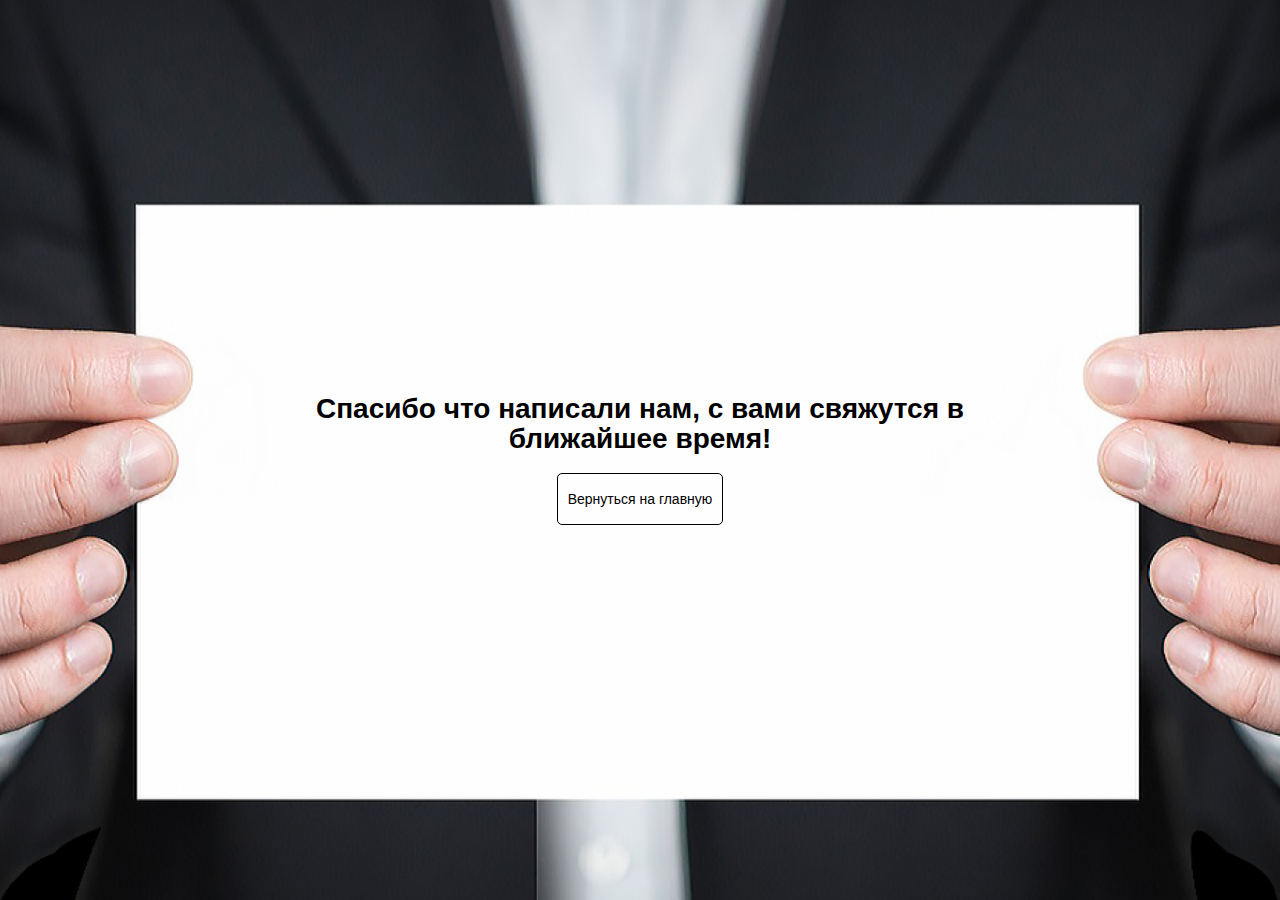
<file: spasibo.html>
<!DOCTYPE html>
<html lang="ru">

<head>
  <meta http-equiv="Content-Type" content="text/html; charset=UTF-8">
  <meta name="viewport" content="minimum-scale=1.0, target-densitydpi=device-dpi, width=device-width, initial-scale=1.0, maximum-scale=1.0, user-scalable=no">
  <meta name="HandheldFriendly" content="true">
  <meta name="MobileOptimized" content="320">
  <meta name="format-detection" content="telephone=no">
  <meta name="description" content="Агентство sitetopic предлагает комплекс услуг в сфере маркетинговых разработок по конверсионному созданию проектов для продвижения услуг или продуктов в сети интернет, сетях контекстной рекламы.">
  <title>Создание, разработка, продвижения сайтов в поисковых системах под ключ от компании sitetopic</title>
  <link rel="stylesheet" type="text/css" href="css/global.css">
  <link rel="stylesheet" type="text/css" href="css/style.css">
  <link rel="stylesheet" type="text/css" href="css/adaptive.css">
</head>

<body>

  <div id="spasibo" class="main_spasibo" style="background-image: url(images/man.png)">
    <div class="inner">
      <div class="inner_content">
        <div class="spasibo_title">
          <h1 class="spasibo_title">
            Спасибо что написали нам, с вами свяжутся в ближайшее время!
          </h1>
          <a href="index.html">Вернуться на главную</a>
        </div>
      </div>
    </div>
  </div>


  <link rel="stylesheet" href="font/font.css">
  <link rel="stylesheet" type="text/css" href="css/normalize.css">

  <script src="js/jquery.js"></script>
  <script src="js/owl.carousel.js"></script>
  <script src="js/jquery.nice-select.js"></script>
  <script src="js/jquery.arcticmodal.js"></script>
  <script src="js/mask.js"></script>
  <script src="js/validate.js"></script>
  <script src="js/slick.js"></script>
  <script src="js/slick.min.js"></script>
  <script src="js/script.js"></script>


</body>

</html>
</file>
<file: css/global.css>
/*
* Prefixed by https://autoprefixer.github.io
* PostCSS: v7.0.29,
* Autoprefixer: v9.7.6
* Browsers: last 4 version
*/
* {
  -webkit-box-sizing: content-box;
  box-sizing: content-box;
  outline: none !important;
}

html {
  height: 100%;
  font-size: 14px;
  -moz-text-size-adjust: 100%;
  -ms-text-size-adjust: 100%;
  -o-text-size-adjust: 100%;
  -webkit-text-size-adjust: 100%;
  text-size-adjust: 100%;
}

body {
  width: 100vw;
  height: 100vh;
  margin: 0;
  padding: 0;
  font-family: 'Montserrat', sans-serif;
  -webkit-font-smoothing: antialiased;
  -moz-font-smoothing: antialiased;
  -o-font-smoothing: antialiased;
  font-weight: 400;
  font-size: 14px;
  line-height: 30px;
  color: #000000;
  overflow-x: hidden !important;
  max-width: 100% !important;
  left: 0 !important;
  position: relative;
}

h1, h2, h3, h4, h5, h6, p {
  display: block;
  margin: 0;
  padding: 0;
  font-weight: 400;
}

p {
  display: block;
  margin: 0;
  padding: 0;
  font-weight: 400;
}

.h1, .h2, .h3, .h4, .h5, .h6 {
  margin: 0;
  padding: 0;
  float: none;
}

img, input, textarea, button, a {
  border: none;
  outline: none;
  font-family: 'Montserrat', sans-serif;
}

textarea {
  position: relative;
  overflow: hidden;
  resize: none;
  -webkit-box-sizing: border-box;
  box-sizing: border-box;
  display: block;
  width: 100%;
}

a {
  cursor: pointer;
  color: #c73443;
  text-decoration: none;
}

/* a:hover{text-decoration:underline;} */
table {
  border-spacing: 0;
}

td, th {
  vertical-align: top;
  word-wrap: break-word;
}

ul, nav, dl {
  margin: 0;
  padding: 0;
  list-style: none;
}

button {
  display: block;
  cursor: pointer;
  -webkit-box-sizing: border-box;
  box-sizing: border-box;
  padding: 0;
}

/* button:hover, .button:hover{transition: opacity 1.2s, visibility 0s linear 1.2s; opacity:0.6;} */
.inner {
  position: relative;
  width: 96%;
  max-width: 1140px;
  margin: 0 auto;
}

.clear {
  clear: both;
  height: 1px;
}

.ttu {
  text-transform: uppercase;
}

.hA {
  height: auto;
}

.fleft {
  float: left;
}

.fright {
  float: right;
}

.db {
  display: block;
}

.inb {
  display: inline-block;
}

.in {
  display: inline;
}

.hide {
  display: none;
}

.hideI {
  display: none !important;
}

.w16 {
  width: 16.66666666666666%;
}

.w20 {
  width: 20%;
}

.w25 {
  width: 25%;
}

.w30 {
  width: 30%;
}

.w33 {
  width: 33%;
}

.w33-3 {
  width: 33.333333333333%;
}

.w35 {
  width: 35%;
}

.w40 {
  width: 40%;
}

.w45 {
  width: 45%;
}

.w48 {
  width: 48%;
}

.w50 {
  width: 50%;
}

.w52 {
  width: 52%;
}

.w50I {
  width: 50% !important;
}

.w55 {
  width: 55%;
}

.w60 {
  width: 60%;
}

.w64 {
  width: 64%;
}

.w65 {
  width: 65%;
}

.w75 {
  width: 75%;
}

.w100 {
  width: 100%;
}

.h100 {
  height: 100%;
}

.h100vh {
  height: 100vh;
}

.h20p {
  height: 20px;
}

.tb {
  display: table;
}

.tbc {
  display: table-cell;
}

.vM {
  vertical-align: middle;
}

.vT {
  vertical-align: top;
}

.vB {
  vertical-align: bottom;
}

.rL {
  position: relative;
}

.fixed {
  position: fixed;
}

.abs {
  position: absolute;
}

.hid {
  overflow: hidden;
}

.m0 {
  margin: 0;
}

.m0I {
  margin: 0 !important;
}

.m0a {
  margin: 0 auto;
}

.m05 {
  margin: 0 5%;
}

.p0 {
  padding: 0;
}

.alCenter {
  text-align: center;
}

.alRight {
  text-align: right;
}

.alLeft {
  text-align: left;
}

.cp {
  cursor: pointer;
}

.cd {
  cursor: default;
}

.zt200 {
  z-index: 200;
}

.box {
  -webkit-box-sizing: border-box;
  box-sizing: border-box;
}

.ell {
  -o-text-overflow: ellipsis;
  text-overflow: ellipsis;
  white-space: nowrap;
  overflow: hidden;
}

.tbr {
  display: table-row-group;
}

.tr {
  display: table-row;
}

.bgn {
  background: none !important;
}

.row {
  margin: 0;
  float: none;
}

.b0 {
  bottom: 0;
}

.t0 {
  top: 0;
}

.r0 {
  right: 0;
}

.l0 {
  left: 0;
}

.upp {
  text-transform: uppercase;
}

.low {
  text-transform: lowercase;
}

.on_dekstop {
  display: block;
}

.on_mobile {
  display: none;
}

.on_tablet {
  display: none;
}

.on_tablet_and_mobile {
  display: none;
}

.on_tablet_and_dekstop {
  display: block;
}

blockquote {
  margin: 0;
  padding: 0;
  display: block;
}

section {
  position: relative;
}

main {
  position: relative;
  height: 100%;
  clear: both;
}

header, nav, section, article, aside, footer, main {
  display: block;
}

#wrapper {
  width: 100%;
  height: auto;
  margin: 0 auto;
  position: relative;
  min-height: 100%;
  overflow-x: hidden !important;
  overflow-y: hidden !important;
  max-width: 100% !important;
  left: 0 !important;
}

.cover {
  background-position: center center;
  background-repeat: no-repeat;
  background-size: cover;
}

.coverTop {
  background-position: top center;
  background-repeat: no-repeat;
  background-size: cover;
}

.contain {
  background-position: center center;
  background-repeat: no-repeat;
  background-size: contain;
}

.containTop {
  background-position: top center;
  background-repeat: no-repeat;
  background-size: contain;
}

.containBot {
  background-position: bottom center;
  background-repeat: no-repeat;
  background-size: contain;
}

.scale {
  -o-transition: all 1s ease-out;
  -webkit-transition: all 1s ease-out;
  transition: all 1s ease-out;
}

.scale:hover {
  -webkit-transform: scale(1.1);
  -ms-transform: scale(1.1);
  transform: scale(1.1);
}

.rotate {
  -webkit-transition: 0.4s;
  -o-transition: 0.4s;
  transition: 0.4s;
}

.rotate:hover {
  -moz-transform: rotate(360deg);
  -moz-transition-duration: 1000ms;
  -moz-transition-timing-function: ease-out;
  -webkit-transform: rotate(360deg);
  -webkit-transition-duration: 1000ms;
  -webkit-transition-timing-function: ease-out;
  -o-transform: rotate(360deg);
  -o-transition-duration: 1000ms;
  -o-transition-timing-function: ease-out;
  -ms-transform: rotate(360deg);
  transform: rotate(360deg);
  transition-duration: 1000ms;
  transition-timing-function: ease-out;
}

.round {
  border-radius: 50%;
}

.flex {
  display: -webkit-box;
  display: -ms-flexbox;
  display: flex;
  -ms-flex-wrap: wrap;
  flex-wrap: wrap;
}

.f_nowrap {
  display: -webkit-box;
  display: -ms-flexbox;
  display: flex;
  -ms-flex-wrap: nowrap;
  flex-wrap: nowrap;
}

.a_end {
  align-items: flex-end;
}

.j_end {
  justify-content: flex-end;
}

.betw {
  -webkit-box-pack: justify;
  -ms-flex-pack: justify;
  justify-content: space-between;
}

.d_row {
  -webkit-box-orient: horizontal;
  -webkit-box-direction: normal;
  -ms-flex-direction: row;
  flex-direction: row;
}

.d_reverce {
  -webkit-box-orient: horizontal;
  -webkit-box-direction: reverse;
  -ms-flex-direction: row-reverse;
  flex-direction: row-reverse;
}

.d_col {
  -webkit-box-orient: vertical;
  -webkit-box-direction: normal;
  -ms-flex-direction: column;
  flex-direction: column;
}

.d_colRev {
  -webkit-box-orient: vertical;
  -webkit-box-direction: reverse;
  -ms-flex-direction: column-reverse;
  flex-direction: column-reverse;
}

.shrink {
  -ms-flex-negative: 1;
  flex-shrink: 1;
}

.a_center {
  -webkit-box-align: center;
  -ms-flex-align: center;
  align-items: center;
}

.owl-stage-outer {
  position: relative;
  overflow: hidden;
}

.owl-stage {
  position: relative;
  overflow: hidden;
}

.owl-item {
  position: relative;
  overflow: hidden;
  float: left;
}

.owl-nav.disabled {
  display: none;
}

.inputbox::-webkit-input-placeholder {
  opacity: 1;
  -webkit-transition: opacity 0.3s ease;
  transition: opacity 0.3s ease;
}

.inputbox::-moz-placeholder {
  opacity: 1;
  -moz-transition: opacity 0.3s ease;
  transition: opacity 0.3s ease;
}

.inputbox:-moz-placeholder {
  opacity: 1;
  -moz-transition: opacity 0.3s ease;
  transition: opacity 0.3s ease;
}

.inputbox:-ms-input-placeholder {
  opacity: 1;
  -ms-transition: opacity 0.3s ease;
  transition: opacity 0.3s ease;
}

.inputbox:focus::-webkit-input-placeholder {
  opacity: 0;
  -webkit-transition: opacity 0.3s ease;
  transition: opacity 0.3s ease;
}

.inputbox:focus::-moz-placeholder {
  opacity: 0;
  -moz-transition: opacity 0.3s ease;
  transition: opacity 0.3s ease;
}

.inputbox:focus:-moz-placeholder {
  opacity: 0;
  -moz-transition: opacity 0.3s ease;
  transition: opacity 0.3s ease;
}

.inputbox:focus:-ms-input-placeholder {
  opacity: 0;
  -ms-transition: opacity 0.3s ease;
  transition: opacity 0.3s ease;
}

.textarea::-webkit-input-placeholder {
  opacity: 1;
  -webkit-transition: opacity 0.3s ease;
  transition: opacity 0.3s ease;
}

.textarea::-moz-placeholder {
  opacity: 1;
  -moz-transition: opacity 0.3s ease;
  transition: opacity 0.3s ease;
}

.textarea:-moz-placeholder {
  opacity: 1;
  -moz-transition: opacity 0.3s ease;
  transition: opacity 0.3s ease;
}

.textarea:-ms-input-placeholder {
  opacity: 1;
  -ms-transition: opacity 0.3s ease;
  transition: opacity 0.3s ease;
}

.textarea:focus::-webkit-input-placeholder {
  opacity: 0;
  -webkit-transition: opacity 0.3s ease;
  transition: opacity 0.3s ease;
}

.textarea:focus::-moz-placeholder {
  opacity: 0;
  -moz-transition: opacity 0.3s ease;
  transition: opacity 0.3s ease;
}

.textarea:focus:-moz-placeholder {
  opacity: 0;
  -moz-transition: opacity 0.3s ease;
  transition: opacity 0.3s ease;
}

.textarea:focus:-ms-input-placeholder {
  opacity: 0;
  -ms-transition: opacity 0.3s ease;
  transition: opacity 0.3s ease;
}

.inputbox:focus, .textarea:focus {
  border-color: rgba(6, 31, 92, 0.8);
  outline: 0;
  outline: thin dotted;
  -webkit-box-shadow: inset 0 1px 1px rgba(0, 0, 0, 0.075), 0 0 8px rgba(199, 52, 67, 0.6);
  box-shadow: inset 0 1px 1px rgba(0, 0, 0, 0.075), 0 0 8px rgba(199, 52, 67, 0.6);
}

.inputbox, .textarea {
  -webkit-box-shadow: inset 0 1px 1px rgba(0, 0, 0, 0.075);
  box-shadow: inset 0 1px 1px rgba(0, 0, 0, 0.075);
  -webkit-transition: border linear 0.2s, box-shadow linear 0.2s;
  -o-transition: border linear 0.2s, box-shadow linear 0.2s;
  -webkit-transition: border linear 0.2s, -webkit-box-shadow linear 0.2s;
  transition: border linear 0.2s, -webkit-box-shadow linear 0.2s;
  transition: border linear 0.2s, box-shadow linear 0.2s;
  transition: border linear 0.2s, box-shadow linear 0.2s, -webkit-box-shadow linear 0.2s;
}

/* global */
.g-hidden {
  display: none;
}

.g-line {
  zoom: 1;
}

.g-line:after {
  content: ".";
  display: block;
  height: 0;
  clear: both;
  visibility: hidden;
}

/* modal */
.b-modal {
  position: relative;
  margin: 0 auto;
  max-width: 520px;
  width: 100%;
}

.b-modal_close {
  /* background: url(../img/modal_close.png) no-repeat top center; */
  background-size: contain;
  display: block;
  background-color: transparent;
  width: 17px;
  height: 17px;
  cursor: pointer;
  z-index: 400;
  position: absolute;
  top: 20px;
  right: 20px;
  font-size: 0;
  background-size: contain;
}

.b-modal_close:hover {
  background-position: center bottom;
}

.b-modal {
  position: relative;
  z-index: 990;
}

/* modal */
.arcticmodal-overlay,
.arcticmodal-container {
  position: fixed;
  left: 0;
  top: 0;
  right: 0;
  bottom: 0;
  z-index: 11000;
}

.arcticmodal-container {
  overflow: auto;
  margin: 0;
  padding: 0;
  border: 0;
  border-collapse: collapse;
}

*:first-child+html .arcticmodal-container {
  height: 100%
}

.arcticmodal-container_i {
  height: 100%;
  margin: 0 auto;
  width: 100%;
}

.arcticmodal-container_i2 {
  padding: 24px;
  margin: 0;
  border: 0;
  vertical-align: middle;
}

.arcticmodal-error {
  padding: 20px;
  border-radius: 10px;
  background: #000;
  color: #fff;
}

select.nice, .selectBox {
  width: 100%;
  margin: 0 auto;
  padding-right: 30px;
  outline: none !important;
  -webkit-box-sizing: border-box;
  box-sizing: border-box;
  position: relative;
  padding-left: 19px;
  cursor: pointer;
  line-height: 45px;
  font-size: 16px;
  position: relative;
  text-decoration: none;
  height: 55px;
  color: #ffffff;
  background-color: #dd0404;
}

.selectBox:hover {
  /* color: #000; */
  text-decoration: none;
}

.selectBox-label {
  padding: 0;
  white-space: nowrap;
  position: relative;
  -o-text-overflow: ellipsis;
  text-overflow: ellipsis;
  z-index: 400;
  white-space: nowrap;
  overflow: hidden;
  text-overflow: clip;
}

.selectBox-arrow {
  position: absolute;
  z-index: 300;
  background: url(../img/arrow_down.svg) no-repeat center center;
  background-size: contain;
  width: 20px;
  height: 15px;
  cursor: pointer;
  top: 18px;
  right: 10px;
}

.selectBox-dropdown-menu {
  position: absolute;
  list-style: none;
  background: transparent;
  margin: 0;
  padding: 0;
  z-index: 990;
  border: 1px solid #c4c4c4;
  margin-top: 7px;
  background-color: #c4c4c4;
  max-height: 290px;
  overflow: auto;
}

.selectBox-dropdown-menu::-webkit-scrollbar {
  width: 0;
}

.selectBox-menuShowing .selectBox-arrow {
  transform: rotate(180deg);
}

.selectBox-dropdown-menu li {
  display: block;
  outline: none !important;
}

.selectBox-dropdown-menu li a {
  font-size: 12px;
  color: #000000;
  line-height: 22px;
  list-style: none;
  outline: none !important;
  padding-left: 5px;
  padding-right: 5px;
  text-align: center;
  display: block;
  cursor: pointer;
  white-space: normal;
}

.selectBox-dropdown-menu li a:hover {
  /* background-color: #f5f5f5; */
  text-decoration: none;
}

.fancy-bg {
  display: none;
}

#fancybox-outer {
  background: none;
}

#fancybox-left,
#fancybox-right {
  background: url(../img/detail_arrow.png) no-repeat;
  width: 23px;
  height: 42px;
  cursor: pointer;
  z-index: 4000;
  top: 50%;
  margin-top: -21px;
  left: -36px;
}

#fancybox-right {
  left: auto;
  right: -36px;
  -webkit-transform: rotate(180deg);
  -ms-transform: rotate(180deg);
  transform: rotate(180deg);
}

#fancybox-close {
  background: url(../img/fancy_close.png) no-repeat;
  width: 31px;
  height: 30px;
  cursor: pointer;
  position: absolute;
  display: block;
  right: 10px;
  top: -35px;
  -webkit-transition: 0.4s;
  -o-transition: 0.4s;
  transition: 0.4s;
}

#fancybox-close:hover {
  -moz-transform: rotate(360deg);
  -moz-transition-duration: 1000ms;
  -moz-transition-timing-function: ease-out;
  -webkit-transform: rotate(360deg);
  -webkit-transition-duration: 1000ms;
  -webkit-transition-timing-function: ease-out;
  -o-transform: rotate(360deg);
  -o-transition-duration: 1000ms;
  -o-transition-timing-function: ease-out;
  -ms-transform: rotate(360deg);
  transform: rotate(360deg);
  transition-duration: 1000ms;
  transition-timing-function: ease-out;
}

.fancybox-content {
  background-color: #000000;
  max-width: 1100px;
}

.slick-slider {
  position: relative;
  display: block;
  box-sizing: border-box;
  -webkit-user-select: none;
  -moz-user-select: none;
  -ms-user-select: none;
  user-select: none;
  -webkit-touch-callout: none;
  -khtml-user-select: none;
  -ms-touch-action: pan-y;
  touch-action: pan-y;
  -webkit-tap-highlight-color: transparent;
}

.slick-list {
  position: relative;
  display: block;
  overflow: hidden;
  margin: 0;
  padding: 0;
}

.slick-list:focus {
  outline: none;
}

.slick-list.dragging {
  cursor: pointer;
  cursor: hand;
}

.slick-slider .slick-track,
.slick-slider .slick-list {
  -webkit-transform: translate3d(0, 0, 0);
  -moz-transform: translate3d(0, 0, 0);
  -ms-transform: translate3d(0, 0, 0);
  -o-transform: translate3d(0, 0, 0);
  transform: translate3d(0, 0, 0);
}

.slick-track {
  position: relative;
  top: 0;
  left: 0;
  display: block;
  margin-left: auto;
  margin-right: auto;
}

.slick-track:before,
.slick-track:after {
  display: table;
  content: '';
}

.slick-track:after {
  clear: both;
}

.slick-loading .slick-track {
  visibility: hidden;
}

.slick-slide {
  display: none;
  float: left;
  height: 100%;
  min-height: 1px;
}

[dir='rtl'] .slick-slide {
  float: right;
}

.slick-slide img {
  display: block;
}

.slick-slide.slick-loading img {
  display: none;
}

.slick-slide.dragging img {
  pointer-events: none;
}

.slick-initialized .slick-slide {
  display: block;
}

.slick-loading .slick-slide {
  visibility: hidden;
}

.slick-vertical .slick-slide {
  display: block;
  height: auto;
  border: 1px solid transparent;
}

.slick-arrow.slick-hidden {
  display: none;
}

@import url('https://fonts.googleapis.com/css2?family=Gloria+Hallelujah&display=swap');
@import url('https://fonts.googleapis.com/css2?family=Montserrat:wght@400;500;600;700;800;900&display=swap');
</file>
<file: css/style.css>
/* header */
#header {
  padding: 9px 0 10px;
  box-sizing: border-box;
  position: absolute;
  top: 0;
  left: 0;
  width: 100%;
  z-index: 99;
  transition: all ease .5s;
}

#header.fixed {
  position: fixed;
  width: 100%;
  top: 0;
  left: 0;
  z-index: 999;
  transition: all ease .5s;
  background-color: #ffffff;
  box-shadow: 0 3px 10px rgba(0, 0, 0, 0.5);
}

#header.fixed .btn_call {
  color: #000000;
}

#header.fixed .navigation ul>li.header_contacts a {
  color: #000000;
}

#header.fixed .navigation ul>li.header_contacts:hover a::after {
  background-color: #000000;
}

#header.fixed .btn_call::before {
  background-color: #000000;
}

#header.fixed .btn_call .my_call>svg path {
  fill: #000000;
}

#header.fixed .btn_call .telefon {
  color: #000000;
  font-size: 14px;
  line-height: 14px;
}

#header.fixed .btn_call:hover .telefon {
  color: #fe3434;
}

#header .logo {
  width: auto;
}

#header .logo a>img {
  position: relative;
  display: inline-block;
  width: 62px;
  height: 61px;
  background-size: contain;
  vertical-align: middle;
}

#header .logo a>span {
  font-size: 24px;
  line-height: 25px;
  letter-spacing: 0.1rem;
  text-transform: uppercase;
  display: inline-block;
  color: #ffffff;
  background-color: #000000;
  padding: 1px 7px;
  box-sizing: border-box;
  font-weight: 900;
  vertical-align: middle;
  margin: 0 3px;
}

#header .logo a>i {
  display: inline-block;
  vertical-align: middle;
  font-style: normal;
  font-size: 24px;
  line-height: 25px;
  color: #000000;
  font-weight: 900;
}

#header .navigation ul>li>a {
  position: relative;
  text-transform: uppercase;
  font-size: 11px;
  line-height: 15px;
  color: #353a3d;
  font-weight: 600;
  text-transform: uppercase;
}

#header .navigation ul>li>a::after {
  content: "";
  display: block;
  height: 2px;
  width: 0%;
  background-color: #000000;
  transition: width 0.4s ease-in-out;
}

#header .navigation ul>li>a:hover::after {
  width: 100%;
}

#header .navigation ul>li.header_contacts a {
  color: #ffffff;
}

#header .navigation ul>li.header_contacts a::after {
  background-color: #ffffff;
}

#header .navigation {
  width: 50%;
}

#header .btn_call {
  padding-left: 40px;
  padding-right: 25px;
  width: 325px;
  margin-left: 10px;
  display: flex;
  justify-content: space-between;
  align-items: center;
  position: relative;
  z-index: 4;
  cursor: pointer;
  box-sizing: border-box;
  font-weight: 600;
  font-size: 11px;
  line-height: 16px;
  text-transform: uppercase;
  transition: all .5s ease;
  color: #ffffff;
}

#header .btn_call .my_call {
  position: absolute;
  right: 0;
  top: 50%;
  transform: translateY(-50%);
}

#header .btn_call::before {
  content: "";
  position: absolute;
  display: block;
  width: 29px;
  height: 1px;
  top: 50%;
  left: 0;
  background-color: #ffffff;
}

#header .btn_call:hover {
  color: #fe3434;
}

#header .btn_call:hover::before {
  background-color: #fe3434;
}

#header .btn_call:hover .my_call>svg path {
  fill: #fe3434;
}

#header .btn_call .telefon {
  color: #ffffff;
  font-size: 13px;
  line-height: 13px;
}

#header .btn_call:hover .telefon {
  color: #fe3434;
}

#wrapper .free_consultation {
  position: fixed;
  top: 500px;
  left: 0px;
  z-index: 900;
  transform: rotate(-90deg);
  transition: all .5s ease;
}

#wrapper .free_consultation a {
  font-size: 18px;
  line-height: 25px;
  color: #ffffff;
  transition: all .5s ease;
}

#wrapper .free_consultation::after {
  content: "";
  position: absolute;
  background: url(../img/bg_color.png) no-repeat;
  width: 83px;
  height: 321px;
  transform: rotate(90deg);
  top: -155px;
  left: 75px;
  z-index: -1;
  background-size: contain;
  transition: all .5s ease;
}

#wrapper .free_consultation:hover::after {
  background-image: url(../img/hover_bg.png);
  width: 83px;
  height: 321px;
}

#wrapper .up {
  position: fixed;
  background-color: #ffffff;
  width: 38px;
  height: 38px;
  z-index: 888;
  bottom: 30px;
  right: 20px;
  border-radius: 50%;
}

#wrapper .up a {
  position: absolute;
  top: 50%;
  left: 50%;
  width: 40px;
  height: 40px;
  margin-top: -20px;
  margin-left: -20px;
  background: url(../img/up_arrow.png) no-repeat;
  background-size: contain;
}

.main_spasibo {
  width: 100%;
  height: 100vh;
  background: #000000;
  background-size: cover;
  background-position: center center;
  background-repeat: no-repeat;
}

.main_spasibo .inner_content {
  display: flex;
  flex-direction: column;
  justify-content: center;
  align-items: center;
  height: 100vh;
}

.spasibo_title {
  display: flex;
  justify-content: center;
  align-items: center;
  flex-direction: column;
}

.spasibo_title h1 {
  max-width: 700px;
  text-align: center;
  font-weight: 600;
}

.spasibo_title a {
  color: #000000;
  display: block;
  border: 1px solid #000000;
  border-radius: 5px;
  padding: 10px;
  box-sizing: border-box;
}

/* end header */
/* сreation */
.сreation {
  padding: 120px 0 300px;
  box-sizing: border-box;
  background: linear-gradient(to right, #fff 58%, #000000 42%);
  position: relative;
}

.сreation .creation_titlle {
  box-sizing: border-box;
  position: relative;
  z-index: 3;
}

.сreation .creation_titlle h1 {
  margin: 0;
  position: relative;
  padding-bottom: 30px;
  max-width: 630px;
  font-size: 40px;
  line-height: 50px;
  text-transform: uppercase;
  font-weight: 800;
}

.сreation .creation_titlle h1::after {
  content: "";
  position: absolute;
  height: 1px;
  width: 30%;
  background-color: #000000;
  left: 0;
  bottom: 0;
}

.сreation .creation_titlle span {
  margin-top: 49px;
  background-color: #dd0404;
  display: inline-block;
  padding: 8px 20px;
  font-weight: 600;
  font-size: 18px;
  line-height: 25px;
  color: #ffffff;
}

.сreation .creation_titlle .suggest {
  background-color: #000000;
  padding: 15px 14px 20px 25px;
  box-sizing: border-box;
  max-width: 620px;
  margin-bottom: 35px;
}

.сreation .creation_titlle .suggest::after {
  content: "";
  position: absolute;
  display: block;
  background: url(../img/shape.png) no-repeat;
  width: 74px;
  height: 74px;
  background-size: contain;
  top: -50px;
  right: -40px;
}

.сreation .creation_titlle .suggest p {
  font-size: 18px;
  line-height: 25px;
  color: #ffffff;
  font-weight: 600;
  max-width: 510px;
}

.сreation .creation_titlle .text {
  max-width: 510px;
  margin-left: 100px;
  box-sizing: border-box;
  position: relative;
  z-index: 20;
}

.сreation .creation_titlle .text p {
  line-height: 20px;
}

.сreation .creation_titlle .text p+p {
  margin-top: 10px;
}

.сreation .creation_text .pic_1 {
  position: absolute;
  background: url(../images/pic_1.png) no-repeat;
  width: 410px;
  height: 430px;
  bottom: -300px;
  left: -280px;
  background-size: contain;
  z-index: 3;
}

.сreation .creation_text {
  display: flex;
  flex-direction: column;
  box-sizing: border-box;
  max-width: 336px;
  margin-left: auto;
}

.сreation .creation_text h2 {
  color: #c4c4c4;
  font-size: 24px;
  line-height: 30px;
  margin-bottom: 10px;
  font-weight: 700;
}

.сreation .creation_text p {
  position: relative;
  z-index: 20;
  font-family: 'Gloria Hallelujah', cursive;
  color: #c4c4c4;
  font-size: 24px;
  line-height: 30px;
  box-sizing: border-box;
}

.сreation .inner_content .pic_2 {
  position: absolute;
  background: url(../img/dote.png) no-repeat;
  width: 351px;
  height: 351px;
  bottom: 50px;
  left: 70px;
  background-size: contain;
  opacity: 0.3;
}

/* end сreation */
/* need_make */
.need_make {
  padding: 30px 0 120px;
  box-sizing: border-box;
  background: linear-gradient(to right, #000000 42%, transparent 0%);
  position: relative;
}

.need_make .need {
  box-sizing: border-box;
  width: 35%;
}

.need_make .need .pic_2 {
  position: absolute;
  width: 410px;
  height: 450px;
  bottom: -145px;
  right: -210px;
  background: url(../images/pic_2.png) no-repeat;
  background-size: contain;
}

.need_make .need h2 {
  text-transform: uppercase;
  font-size: 36px;
  line-height: 40px;
  font-weight: 800;
  -webkit-text-stroke-width: 2px;
  -webkit-text-stroke-color: #ffffff;
  text-align: right;
  margin-bottom: 58px;
}

.need_make .need h2>i {
  display: block;
}

.need_make .need p {
  position: relative;
  z-index: 2;
  max-width: 304px;
  font-family: 'Gloria Hallelujah', cursive;
  color: #c4c4c4;
  font-size: 24px;
  line-height: 30px;
  box-sizing: border-box;
}

.need_make .make {
  width: 65%;
  display: flex;
  justify-content: space-between;
  box-sizing: border-box;
}

.need_make .make h2 {
  text-transform: uppercase;
  font-size: 36px;
  line-height: 40px;
  font-weight: 800;
  padding-left: 25px;
  box-sizing: border-box;
  width: 34%;
}

.need_make .make h2>i {
  display: block;
}

.need_make .make .info {
  width: 65%;
}

.need_make .make h3 {
  position: relative;
  font-size: 36px;
  line-height: 40px;
  margin-bottom: 32px;
  padding-left: 100px;
  box-sizing: border-box;
  font-weight: 800;
  text-transform: uppercase;
}

.need_make .make h3::after {
  content: "";
  position: absolute;
  display: block;
  width: 69px;
  height: 6px;
  margin-top: -3px;
  left: 0;
  top: 50%;
  background-color: #dd0404;
}

.need_make .make p {
  line-height: 20px;
}

.need_make .make p {
  margin-top: 10px;
}

.need_make .make ul {
  padding-left: 20px;
  box-sizing: border-box;
  margin: 20px 0;
}

.need_make .make ul li span {
  display: block;
  line-height: 20px;
}

.need_make .make ul li+li {
  margin-top: 10px;
}

.need_make .info .why {
  position: relative;
  padding-bottom: 60px;
  margin-bottom: 22px;
  border-bottom: 1px dashed #bbbaba;
}

.need_make .info .why::after {
  content: "";
  position: absolute;
  display: block;
  background: url(../img/scissors.svg) no-repeat;
  width: 41px;
  height: 41px;
  background-size: contain;
  left: -30px;
  bottom: -21px;
}

/* end need_make */
/* algorithm */
.algorithm {
  position: relative;
  padding: 60px 15px 55px;
  box-sizing: border-box;
  background-color: #000000;
}

.algorithm .title {
  display: flex;
  align-items: center;
  margin-bottom: 50px;
}

.algorithm .title h2 {
  color: #ffffff;
  font-size: 36px;
  line-height: 50px;
  text-transform: uppercase;
  font-weight: 800;
  width: 70%;
  text-align: center;
}

.algorithm .title::after {
  content: "";
  display: block;
  height: 6px;
  width: 100%;
  background-color: #DD0404;
  margin-left: 2em;
  -ms-flex-negative: 1;
  flex-shrink: 1;
  -ms-flex-positive: 0;
  flex-grow: 0;
}

.algorithm .title::before {
  content: "";
  display: block;
  height: 6px;
  min-width: 3em;
  background-color: #DD0404;
  margin-right: 2em;
}

.algorithm .algorithm_title h3 {
  color: #ffffff;
  font-size: 24px;
  line-height: 30px;
  font-weight: 700;
  margin-bottom: 10px;
}

.algorithm .algorithm_title p {
  color: #ffffff;
  font-style: 600px;
  margin-bottom: 20px;
}

.algorithm .algorithm_block {
  background-color: #ffffff;
  position: relative;
}

.algorithm .item {
  cursor: pointer;
  position: relative;
  z-index: 300;
}

.algorithm .item>div {
  display: flex;
  justify-content: center;
  align-items: center;
  height: 338px;
}

.algorithm .item h3 {
  color: #dd0404;
  font-size: 40px;
  line-height: 40px;
  text-transform: uppercase;
  font-weight: 800;
}

.algorithm .algorithm_block::after {
  background: url(../img/bg.png) no-repeat;
  content: "";
  position: absolute;
  display: block;
  width: 100%;
  height: 100%;
  background-size: cover;
  top: 0;
  right: 0px;
  left: 0;
  bottom: 0;
  z-index: 1;
}

.algorithm .item .item_hover {
  position: absolute;
  top: 0;
  left: 0;
  background-color: #000000;
  padding: 10px 30px;
  padding-top: 60px;
  box-sizing: border-box;
  width: 100%;
  height: 100%;
}

.item_hover {
  animation: fadeIn ease 2s;
  -webkit-animation: fadeIn ease 2s;
  -moz-animation: fadeIn ease 2s;
  -o-animation: fadeIn ease 2s;
  -ms-animation: fadeIn ease 2s;
}

@keyframes fadeIn {
  0% {
    opacity: 0;
  }

  100% {
    opacity: 1;
  }
}

@-moz-keyframes fadeIn {
  0% {
    opacity: 0;
  }

  100% {
    opacity: 1;
  }
}

@-webkit-keyframes fadeIn {
  0% {
    opacity: 0;
  }

  100% {
    opacity: 1;
  }
}

@-o-keyframes fadeIn {
  0% {
    opacity: 0;
  }

  100% {
    opacity: 1;
  }
}

@-ms-keyframes fadeIn {
  0% {
    opacity: 0;
  }

  100% {
    opacity: 1;
  }
}

.algorithm .item_block .item_hover span {
  position: absolute;
  top: 20px;
  left: 20px;
  color: #dd0404;
  font-size: 40px;
  line-height: 40px;
}

.algorithm .item_block .item_hover p {
  color: #ffffff;
  line-height: 22px;
}

.algorithm .item:hover .item_hover {
  display: flex;
  flex-direction: column;
  justify-content: center;
  align-items: center;
}

/* end algorithm */
/* faq */
.faq {
  padding: 70px 0;
  box-sizing: border-box;
}

.faq h2 {
  position: relative;
  font-weight: 800;
  font-size: 36px;
  line-height: 40px;
  text-transform: uppercase;
  width: 50%;
  text-align: center;
  display: flex;
}

.faq .title {
  display: flex;
  align-items: center;
  margin-bottom: 43px;
}

.faq .title::after {
  content: "";
  display: block;
  height: 6px;
  width: 100%;
  background-color: #DD0404;
  -ms-flex-negative: 1;
  flex-shrink: 1;
  -ms-flex-positive: 0;
  flex-grow: 0;
}

.faq .title::before {
  content: "";
  display: block;
  height: 6px;
  min-width: 3em;
  background-color: #DD0404;
  margin-right: 2em;
}

.faq .question_answer {
  position: relative;
  cursor: pointer;
  background-color: #f9f9f9;
  padding: 24px 50px 23px 29px;
  box-sizing: border-box;
}

.faq .question_text {
  position: relative;
  line-height: 20px;
}

.faq .question_text::after {
  content: "";
  position: absolute;
  display: block;
  background: url(../img/faq_pic.svg) no-repeat;
  width: 22px;
  height: 22px;
  top: 5px;
  right: -20px;
}

.faq .question.active .question_text::after {
  transform: rotate(180deg);
}

.faq .question_answer+.question_answer {
  margin-top: 17px;
}

.faq .answer_text {
  margin-top: 20px;
}

.faq .answer_text p+p {
  margin-top: 15px;
}

.faq .ask {
  margin-top: 26px;
}

.faq .ask h3 {
  position: relative;
  font-size: 24px;
  line-height: 30px;
  font-weight: 800;
  width: 25%;
}

.faq .ask .title {
  display: flex;
  align-items: center;
  margin-top: 36px;
}

.faq .ask .title::after {
  content: "";
  display: block;
  width: 100%;
  height: 3px;
  background-color: #000000;
}

.faq .ask .title::before {
  display: none;
}

.faq .ask .ask_pic img {
  position: relative;
  display: block;
  width: 100%;
  height: auto;
  object-fit: contain;
}

.faq .ask .ask_form {
  background-color: #f9f9f9;
  box-sizing: border-box;
  padding: 45px 114px;
}

.faq .ask .ask_form input {
  width: 100%;
  padding: 8px 17px;
  box-sizing: border-box;
  color: #000000;
  border: 1px solid #c4c4c4 !important;
}

.faq .ask .ask_form input::placeholder {
  color: #000000;
}

.faq .ask .ask_form textarea {
  width: 100%;
  height: 100px;
  padding: 13px 17px;
  box-sizing: border-box;
  border: 1px solid #c4c4c4 !important;
}

.faq .ask .ask_form textarea::placeholder {
  color: #000000;
}

.faq .ask .ask_form button {
  width: 100%;
  background-color: #000000;
  padding: 12px;
  box-sizing: border-box;
  color: #ffffff;
  transition: .5s all ease;
  font-weight: 600;
}

.faq .ask .ask_form button:hover {
  background-color: #dd0404;
}

.faq .ask .ask_form form div+div {
  margin-top: 20px;
}

.faq .inner .text {
  position: absolute;
  font-size: 90px;
  line-height: 90px;
  text-transform: uppercase;
  color: #f3f2f2;
  transform: rotate(-90deg);
  font-weight: 800;
  left: -600px;
  top: 50%;
}

/* end faq */
/* portfolio */
.portfolio {
  padding: 72px 0;
  box-sizing: border-box;
  background-color: #f9f9f9;
}

.portfolio h2 {
  font-size: 36px;
  line-height: 40px;
  text-transform: uppercase;
  font-weight: 800;
  width: 40%;
  text-align: center;
}

.portfolio .title {
  position: relative;
  margin-bottom: 55px;
  display: flex;
  align-items: center;
}

.portfolio .title::after {
  content: "";
  display: block;
  height: 6px;
  width: 100%;
  background-color: #dd0404;
  -ms-flex-negative: 1;
  flex-shrink: 1;
  -ms-flex-positive: 0;
  flex-grow: 0;
}

.portfolio .title::before {
  content: "";
  display: block;
  height: 6px;
  min-width: 3em;
  background-color: #dd0404;
  margin-right: 2em;
}

.portfolio .slick_slider img {
  position: relative;
  display: block;
  width: 100%;
  height: 400px;
  object-fit: cover;
}

.portfolio .our_text {
  margin-top: 45px;
}

.portfolio .our_text p {
  color: #263238;
  font-size: 14px;
  line-height: 30px;
  text-align: center;
}

.portfolio .our_text p+p {
  margin-top: 10px;
}

.portfolio .our_text a {
  display: block;
  background-color: #000000;
  width: 400px;
  margin: 50PX auto 0;
  box-sizing: border-box;
  transition: all .5s ease;
  font-size: 16px;
  line-height: 20px;
  text-align: center;
  font-weight: 600;
  color: #ffffff;
  padding: 10px;
}

.portfolio .our_text a:hover {
  background-color: #dd0404;
}

.slick-slide {
  padding-left: 10px;
  box-sizing: border-box;
}

.slick-track {
  margin: 0 -10px;
}

.slick_slider::after {
  content: "";
  position: absolute;
  display: block;
  width: 170px;
  height: 100%;
  top: 0;
  left: 0;
  background-color: rgba(255, 255, 255, 0.5);
  z-index: 2;
}

.slick_slider::before {
  content: "";
  position: absolute;
  display: block;
  width: 180px;
  height: 100%;
  top: 0;
  right: 0;
  background-color: rgba(255, 255, 255, 0.5);
  z-index: 2;
}

.slick-arrow {
  font-size: 0;
}

.slick_slider .slick-prev {
  position: absolute;
  top: 50%;
  margin-top: -20px;
  left: -100px;
  width: 56px;
  height: 56px;
  border-radius: 50%;
  background-color: #ffffff;
  border: 1px solid #c4c4c4;
  z-index: 40;
  transition: all ease .5s;
}

.slick_slider .slick-prev::after {
  content: "";
  position: absolute;
  background: url(../img/arrow_slide.png) no-repeat;
  width: 15px;
  height: 25px;
  background-size: contain;
  top: 50%;
  left: 50%;
  margin-top: -12px;
  margin-left: -10px;
  transition: .1s all ease;
}

.slick_slider .slick-prev:hover::after {
  background-image: url(../img/slick_arrow.svg);
}

.slick_slider .slick-next {
  position: absolute;
  top: 50%;
  margin-top: -20px;
  right: -100px;
  width: 56px;
  height: 56px;
  border-radius: 50%;
  background-color: #ffffff;
  border: 1px solid #c4c4c4;
  z-index: 40;
  transition: .5s all ease;
}

.slick_slider .slick-next::after {
  content: "";
  position: absolute;
  background: url(../img/arrow_slide.png) no-repeat;
  width: 15px;
  height: 25px;
  background-size: contain;
  top: 50%;
  left: 50%;
  margin-top: -12px;
  margin-left: -5px;
  transform: rotate(180deg);
  transition: .1s all ease;
}

.slick_slider .slick-next:hover::after {
  background-image: url(../img/slick_arrow.svg);
}

.slider__counter {
  width: 100%;
  text-align: right;
  padding-right: 50px;
  box-sizing: border-box;
  color: #000000;
}

.slick-dots {
  position: relative;
  width: 100%;
  text-align: center;
}

.slick-dots>li {
  width: 10px;
  height: 10px;
  border-radius: 50%;
  background-color: #c4c4c4;
  font-size: 0;
  display: inline-block;
  vertical-align: middle;
  cursor: pointer;
}

.slick-dots>li.slick-active {
  background-color: #000000;
}

.slick-dots>li+li {
  margin-left: 5px;
}

/* end portfolio */
/* rates */
.rates {
  position: relative;
  padding: 82px 0 72px;
  box-sizing: border-box;
}

.rates .inner .text {
  position: absolute;
  font-size: 120px;
  line-height: 120px;
  color: #f3f2f2;
  font-weight: 800;
  transform: rotate(90deg);
  top: 50%;
  right: -400px;
}

.rates .inner::after {
  content: "";
  background: url(../img/dote.png) no-repeat;
  width: 350px;
  height: 350px;
  background-size: contain;
  top: 0;
  left: -300px;
  position: absolute;
}

.rates h2 {
  font-size: 36px;
  line-height: 40px;
  text-transform: uppercase;
  font-weight: 800;
  width: 30%;
  text-align: center;
}

.rates .title {
  position: relative;
  margin-bottom: 55px;
  display: flex;
  align-items: center;
  z-index: 4;
}

.rates .title::after {
  content: "";
  display: block;
  height: 6px;
  width: 100%;
  background-color: #DD0404;
  -ms-flex-negative: 1;
  flex-shrink: 1;
  -ms-flex-positive: 0;
  flex-grow: 0;
}

.rates .title::before {
  content: "";
  display: block;
  height: 6px;
  min-width: 3em;
  background-color: #DD0404;
  margin-right: 2em;
}

.rates .incomplete_optimization {
  position: relative;
  background-color: #f0f0f0;
  position: relative;
  z-index: 4;
}

.rates .incomplete_optimization .title_rates {
  background-color: #000000;
  text-align: center;
  padding: 39px 20px;
  text-align: center;
  box-sizing: border-box;
}

.rates .incomplete_optimization h3 {
  font-size: 24px;
  line-height: 30px;
  font-weight: 800;
  text-transform: uppercase;
  color: #fff;
}

.rates .incomplete_optimization .info {
  padding: 70px 60px 50px;
  box-sizing: border-box;
}

.rates .incomplete_optimization .info h4 {
  text-align: center;
  font-size: 36px;
  line-height: 36px;
  font-weight: 700;
}

.rates .title {
  margin-bottom: 54px;
}

.rates .incomplete_optimization .info h4 span {
  font-size: 18px;
  line-height: 30px;
  font-weight: 500;
  color: #8e8e8e;
}

.rates .incomplete_optimization .info p {
  font-size: 18px;
  line-height: 22px;
  text-align: center;
  font-weight: 500;
  max-width: 420px;
  margin: 66px auto 29px;
  padding-bottom: 30px;
  border-bottom: 1px solid #8e8e8e;
}

.rates .incomplete_optimization .box {
  margin: 0 auto;
}

.rates .incomplete_optimization .info i {
  display: block;
  margin-bottom: 26px;
  font-style: normal;
  font-size: 14px;
  line-height: 20px;
  color: #8e8e8e;
  font-weight: 500;
  text-align: center;
}

.rates .incomplete_optimization .order {
  width: 100%;
  background-color: #dd0404;
  border: 1px solid #dd0404;
  padding: 14px;
  box-sizing: border-box;
  transition: all ease 0.5s;
  font-weight: 600;
  font-size: 18px;
  line-height: 22px;
  text-align: center;
  color: #ffffff;
  cursor: pointer;
}

.rates .incomplete_optimization .order:hover {
  background-color: transparent;
  color: #dd0404;
}

.rates .incomplete_optimization .order_btn {
  width: 100%;
  margin-top: 30px;
  background-color: #000000;
  border: 1px solid #000000;
  padding: 14px;
  box-sizing: border-box;
  transition: all ease 0.5s;
  font-weight: 600;
  font-size: 18px;
  line-height: 22px;
  text-align: center;
  color: #ffffff;
  cursor: pointer;
}

.rates .incomplete_optimization .order_btn:hover {
  background-color: transparent;
  color: #000000;
}

/* end rates */
/* reviews */
.reviews {
  padding: 50px 0 62px;
  box-sizing: border-box;
  background-color: #f9f9f9;
}

.reviews h2 {
  font-size: 36px;
  line-height: 40px;
  text-transform: uppercase;
  font-weight: 800;
  width: 30%;
  text-align: center;
}

.reviews .title {
  position: relative;
  margin-bottom: 40px;
  display: flex;
  align-items: center;
  z-index: 4;
}

.reviews .title::after {
  content: "";
  display: block;
  height: 6px;
  width: 100%;
  background-color: #DD0404;
  -ms-flex-negative: 1;
  flex-shrink: 1;
  -ms-flex-positive: 0;
  flex-grow: 0;
}

.reviews .title::before {
  content: "";
  display: block;
  height: 6px;
  min-width: 3em;
  background-color: #DD0404;
  margin-right: 2em;
}

.reviews .slider_1 img {
  position: relative;
  width: 90px;
  height: 90px;
  border-radius: 50%;
  display: block;
  object-fit: contain;
}

.reviews .slider_1 .name p {
  font-weight: 700;
  font-size: 18px;
  line-height: 22px;
  color: #000;
  margin-bottom: 4px;
}

.reviews .slider_1 .name span {
  display: block;
  line-height: 15px;
}

.reviews .slider_1 .name {
  flex-wrap: nowrap;
}

.reviews .slider_1 .name img {
  margin-right: 20px;
}

.reviews .slider_1 .text p {
  margin-top: 27px;
  font-style: italic;
  font-size: 22px;
  line-height: 26px;
}

.reviews .slider_1 .slide>div {
  padding: 33px 54px 70px 30px;
  position: relative;
  background-color: #ffffff;
  box-sizing: border-box;
  box-shadow: 0 0 15px #e5e5e5;
}

.reviews .slider_1 .slide {
  display: flex;
  padding: 0 20px;
  box-sizing: border-box;
  height: 100%;
}

.reviews .slider_1 .owl-item {
  display: flex;
  flex-direction: column;
  height: 650px;
}

.reviews .slider_1 {
  margin: 0 -20px;
  padding-bottom: 10px;
  box-sizing: border-box;
}

.reviews .slider_1 .slide::after {
  content: "";
  position: absolute;
  display: block;
  background: url(../img/quote.svg) no-repeat;
  width: 42px;
  height: 33px;
  background-size: contain;
  top: 20px;
  right: 40px;
  z-index: 2;
}

.reviews .slider_1 .owl-prev {
  position: absolute;
  display: block;
  width: 56px;
  height: 56px;
  border-radius: 50%;
  background-color: #ffffff;
  box-sizing: border-box;
  border: 1px solid #b5b6b6;
  cursor: pointer;
  top: 50%;
  left: -100px;
  margin-top: -28px;
}

.reviews .slider_1 .owl-prev::after {
  content: "";
  position: absolute;
  background: url(../img/arrow_slide.png) no-repeat;
  width: 15px;
  height: 25px;
  background-size: contain;
  top: 50%;
  left: 50%;
  margin-top: -12px;
  margin-left: -10px;
  transition: .1s all ease;
}

.reviews .slider_1 .owl-next {
  position: absolute;
  display: block;
  width: 56px;
  height: 56px;
  border-radius: 50%;
  background-color: #ffffff;
  box-sizing: border-box;
  border: 1px solid #b5b6b6;
  cursor: pointer;
  top: 50%;
  right: -100px;
  margin-top: -28px;
}

.reviews .slider_1 .owl-next::after {
  content: "";
  position: absolute;
  background: url(../img/arrow_slide.png) no-repeat;
  width: 15px;
  height: 25px;
  background-size: contain;
  top: 50%;
  left: 50%;
  margin-top: -12px;
  margin-left: -5px;
  transform: rotate(180deg);
  transition: .1s all ease;
}

.reviews .slider_1 .owl-prev:hover::after {
  background-image: url(../img/slick_arrow.svg);
}

.reviews .slider_1 .owl-next:hover::after {
  background-image: url(../img/slick_arrow.svg);
}

.reviews .slider_1 .owl-dots {
  width: 100%;
  text-align: center;
  display: flex;
  justify-content: center;
  align-items: center;
  margin-top: 34px;
}

.reviews .slider_1 .owl-dot {
  width: 10px;
  height: 10px;
  border-radius: 50%;
  background-color: #c4c4c4;
  cursor: pointer;
}

.reviews .slider_1 .owl-dot+.owl-dot {
  margin-left: 10px;
}

.reviews .slider_1 .owl-dot.active {
  background-color: #000000;
}

.reviews .leave_reviews {
  margin-top: 23px;
  margin-bottom: 35px;
}

.reviews .leave_reviews .title_leave {
  display: flex;
  align-items: center;
}

.reviews .leave_reviews h4 {
  position: relative;
  font-size: 24px;
  line-height: 30px;
  font-weight: 800;
  width: 30%;
}

.reviews .leave_reviews .title_leave::after {
  content: "";
  display: block;
  width: 100%;
  height: 5px;
  background-color: #000000;
  margin-left: 5px;
}

.reviews .leave_form {
  margin-top: 35px;
  background-color: #ffffff;
  box-sizing: border-box;
  padding: 38px 100px 40px;
  box-shadow: 0 0 15px #e5e5e5;
}

.reviews .leave_form input {
  width: 100%;
  border: 1px solid #c4c4c4 !important;
  box-sizing: border-box;
  padding: 8px 17px;
  font-size: 14px;
  line-height: 17px;
  color: #000;
}

.reviews .leave_form input::placeholder {
  color: #000000;
}

.reviews .leave_form .left div+div {
  margin-top: 15px;
}

.reviews .leave_form textarea {
  width: 100%;
  height: 85px;
  border: 1px solid #c4c4c4 !important;
  box-sizing: border-box;
  padding: 8px 17px;
  font-size: 14px;
  line-height: 17px;
  color: #000;
}

.reviews .leave_form textarea::placeholder {
  color: #000000;
}

.reviews .leave_form button {
  width: 400px;
  margin: 27px auto 0;
  background-color: #000000;
  transition: .5s all ease;
  padding: 12px;
  box-sizing: border-box;
  font-weight: 600;
  color: #ffffff;
}

.reviews .leave_form button:hover {
  background-color: #dd0404;
}

/* end reviews */
/* contacts */
.contacts {
  padding: 65px 0;
  box-sizing: border-box;
}

.contacts .title {
  padding-left: 110px;
  box-sizing: border-box;
}

.contacts .title h2 {
  position: relative;
  font-size: 36px;
  line-height: 40px;
  color: #000000;
  text-transform: uppercase;
  margin-bottom: 68px;
  font-weight: 800;
}

.contacts .title h2::after {
  content: "";
  width: 69px;
  height: 6px;
  background-color: #dd0404;
  top: 50%;
  left: -110px;
  position: absolute;
}

.contacts .title p {
  font-size: 18px;
  line-height: 22px;
  margin-bottom: 20px;
  color: #000000;
  font-weight: 700;
}

.contacts .title a {
  font-size: 18px;
  line-height: 22px;
  color: #000000;
}

.contacts .title ul {
  display: flex;
  align-items: center;
  width: 140px;
  justify-content: space-between;
}

.contacts .title div+div {
  margin-top: 36px;
}

.contacts .title .text {
  position: absolute;
  font-weight: 800;
  font-size: 70px;
  line-height: 70px;
  color: #f3f2f2;
  transform: rotate(-90deg);
  top: 230px;
  right: -400px;
}

.contacts .title ul>li> {
  transition: all .5s ease;
}

.contacts .title .vk>a:hover>svg path {
  fill: #dd0404;
}

.contacts .title .facebook>a:hover>svg path {
  fill: #dd0404;
}

.contacts .title .inst>a:hover>svg path {
  fill: #dd0404;
}

/* end contacts */
/* free */
.free {
  position: relative;
  max-width: 540px;
  background-color: #ffffff;
  box-shadow: 0px 0px 30px rgba(0, 0, 0, 0.25);
  padding: 25px 50px 40px;
  box-sizing: border-box;
}

.free .pic {
  position: absolute;
  background: url(../images/woman.png) no-repeat;
  width: 309px;
  height: 466px;
  top: 45px;
  right: -190px;
  z-index: 5;
}

.free h2 {
  font-size: 24px;
  line-height: 30px;
  color: #000000;
  text-align: center;
  font-weight: 800;
  margin-bottom: 18px;
}

.free input {
  width: 100%;
  background-color: #ffffff;
  border: 1px solid #c4c4c4 !important;
  border-radius: 3px;
  box-sizing: border-box;
  padding: 9px 13px;
  font-size: 14px;
  line-height: 20px;
  color: #000000;
  position: relative;
  z-index: 30;
}

.free input::placeholder {
  color: #000000;
}

.free form div+div {
  margin-top: 15px;
}

.free textarea {
  width: 100%;
  height: 80px;
  padding: 8px 13px;
  box-sizing: border-box;
  border: 1px solid #c4c4c4 !important;
  color: #000000;
  font-size: 14px;
  line-height: 20px;
  position: relative;
  z-index: 30;
}

.free textarea::placeholder {
  color: #000000;
}

.free label {
  position: relative;
  z-index: 30;
  display: block;
  cursor: pointer;
  padding-left: 32px;
  box-sizing: border-box;
  margin-top: 23px;
}

.free label input[type="checkbox"] {
  display: none;
}

.free label b {
  display: block;
  position: absolute;
  left: 0;
  top: 50%;
  transform: translateY(-50%);
  width: 25px;
  height: 25px;
  border: 1px solid #babec6;
  box-sizing: border-box;
  background-color: #ffffff;
  border-radius: 5px;
}

.free label input[type="checkbox"]:checked+b::after {
  content: "";
  position: absolute;
  display: block;
  background: url(../img/check_2.png) no-repeat;
  width: 15px;
  height: 11px;
  top: 50%;
  left: 50%;
  transform: translate(-50%, -50%);
}

.free label span {
  position: relative;
  display: inline-block;
  vertical-align: middle;
  font-size: 13px;
  line-height: 20px;
  color: #000000;
  padding: 0;
}

.free form button {
  width: 100%;
  transition: all .5s ease;
  padding: 13px 10px 14px;
  box-sizing: border-box;
  background-color: #000;
  font-size: 18px;
  line-height: 22px;
  font-weight: 600;
  text-align: center;
  color: #fff;
  margin-top: 20px;
  position: relative;
  z-index: 30;
}

.free form button:hover {
  background-color: #dd0404;
}

/* end free */
/* footer */
#subfooter {
  height: 140px;
}

#footer {
  display: flex;
  align-items: center;
  position: relative;
  height: 140px;
  margin-top: -140px;
  z-index: 20;
  background-color: #222222;
  padding: 15px 0;
  box-sizing: border-box;
}

#footer .logo a>img {
  position: relative;
  display: inline-block;
  width: 62px;
  height: 61px;
  background-size: contain;
  vertical-align: middle;
}

#footer .logo p {
  font-size: 11px;
  color: #c4c4c4;
  margin-top: 10px;
  line-height: 15px;
}

#footer .logo a>span {
  font-size: 24px;
  line-height: 25px;
  letter-spacing: 0.1rem;
  text-transform: uppercase;
  display: inline-block;
  color: #000000;
  background-color: #ffffff;
  padding: 1px 7px;
  box-sizing: border-box;
  font-weight: 900;
  vertical-align: middle;
  margin: 0 3px;
}

#footer .logo a>i {
  display: inline-block;
  vertical-align: middle;
  font-style: normal;
  font-size: 24px;
  line-height: 25px;
  color: #ffffff;
  font-weight: 900;
}

#footer .navigation ul>li>a {
  position: relative;
  font-size: 11px;
  line-height: 15px;
  color: #ffffff;
  font-weight: 600;
  text-transform: uppercase;
}

#footer .navigation ul>li>a::after {
  content: "";
  display: block;
  height: 2px;
  width: 0%;
  background-color: #dd0404;
  transition: width 0.4s ease-in-out;
}

#footer .navigation ul>li>a:hover::after {
  width: 100%;
}

#footer .navigation {
  width: 50%;
}

#footer .btn_call {
  width: 25%;
  display: flex;
  justify-content: center;
  align-items: center;
  position: relative;
  z-index: 4;
  cursor: pointer;
  box-sizing: border-box;
  font-weight: 600;
  font-size: 12px;
  line-height: 16px;
  text-transform: uppercase;
  transition: all .5s ease;
  color: #ffffff;
}

#footer .btn_call .my_call {
  margin-left: 5px;
}

#footer .btn_call::before {
  content: "";
  position: absolute;
  display: block;
  width: 29px;
  height: 1px;
  top: 50%;
  left: 25px;
  background-color: #ffffff;
}

#footer .btn_call:hover {
  color: #fe3434;
}

#footer .btn_call:hover::before {
  background-color: #fe3434;
}

#footer .btn_call:hover .my_call>svg path {
  fill: #fe3434;
}

#footer .text {
  text-align: center;
  color: #c4c4c4;
}

.popap {
  margin: 0 auto;
  background-color: #ffffff;
  max-width: 345px;
  padding: 45px;
  box-sizing: border-box;
}

.popap h2 {
  font-size: 18px;
  line-height: 22px;
  font-weight: 800;
  color: #000000;
  margin-bottom: 30px;
  text-align: center;
}

.popap p {
  font-size: 13px;
  line-height: 17px;
  color: #000000;
  text-align: center;
}

.popap .arcticmodal-close::before {
  position: absolute;
  display: block;
  width: 20px;
  height: 2px;
  content: "";
  top: 8px;
  left: -1px;
  background-color: #000000;
}

.popap .arcticmodal-close::after, .popap .arcticmodal-close::before {
  position: absolute;
  display: block;
  width: 20px;
  height: 2px;
  content: "";
  top: 8px;
  left: -1px;
  background-color: #000000;
}

.popap .arcticmodal-close::after {
  transform: rotate(-45deg);
}

.popap .arcticmodal-close::before {
  transform: rotate(45deg);
}

.popap .free {
  margin: 0 auto;
  box-shadow: none;
  padding: 0;
}

.popap .free .arcticmodal-close {
  position: absolute;
  top: -20px;
  right: -20px;
}

.popap .free .arcticmodal-close::before {
  content: "";
  position: absolute;
  display: block;
  width: 20px;
  height: 2px;
  content: "";
  top: 0;
  right: 0;
  left: auto;
  background-color: #000000;
}

.popap .free .arcticmodal-close::after {
  content: "";
  position: absolute;
  display: block;
  width: 20px;
  height: 2px;
  content: "";
  top: 0;
  right: 0;
  left: auto;
  background-color: #000000;
}

.popap .free .arcticmodal-close::after {
  transform: rotate(-45deg);
}

.popap .free .arcticmodal-close::before {
  transform: rotate(45deg);
}

.modal_chow {
  box-sizing: border-box;
  background-color: #f0f0f0;
  max-width: 450px;
  margin: 0 auto;
}

.modal_chow .arcticmodal-close::before {
  position: absolute;
  display: block;
  width: 20px;
  height: 2px;
  content: "";
  top: 8px;
  left: -1px;
  background-color: #ffffff;
}

.modal_chow .arcticmodal-close::after {
  position: absolute;
  display: block;
  width: 20px;
  height: 2px;
  content: "";
  top: 8px;
  left: -1px;
  background-color: #ffffff;
}

.modal_chow .arcticmodal-close::after {
  transform: rotate(-45deg);
}

.modal_chow .arcticmodal-close::before {
  transform: rotate(45deg);
}

.modal_chow .info {
  padding: 0 10px 20px;
}

.modal_chow .title {
  background-color: #000000;
  text-align: center;
  padding: 10px;
  box-sizing: border-box;
}

.modal_chow h3 {
  font-size: 26px;
  line-height: 30px;
  font-weight: 800;
  text-transform: uppercase;
  color: #ffffff;
}

.modal_chow h4 {
  text-align: center;
  font-size: 26px;
  line-height: 30px;
  font-weight: 700;
  color: #000000;
  padding: 20px 0;
  box-sizing: border-box;
}

.modal_chow h4 span {
  font-size: 18px;
  line-height: 30px;
  font-weight: 500;
  color: #8e8e8e;
}

.modal_chow .list {
  border-top: 1px solid #c4c4c4;
  border-bottom: 1px solid #c4c4c4;
  padding: 10px 0;
}

.modal_chow .list ul li span {
  font-size: 14px;
  line-height: 20px;
  font-weight: 700;
  color: #000000;
}

.modal_chow .list ul li p {
  color: #000000;
  font-weight: 500;
}

.modal_chow .list ul li p {
  position: relative;
  padding-left: 15px;
  box-sizing: border-box;
}

.modal_chow .list ul li p::after {
  content: "";
  position: absolute;
  display: block;
  width: 5px;
  height: 5px;
  background-color: #000000;
  border-radius: 50%;
  top: 13px;
  left: 0;
}

.modal_chow .order {
  display: block;
  background-color: #000000;
  width: 100%;
  box-sizing: border-box;
  cursor: pointer;
  color: #ffffff;
  padding: 14px;
  transition: 0.5s all ease;
  font-size: 18px;
  line-height: 22px;
  text-align: center;
  margin: 15px auto 0;
}

.modal_chow .order:hover {
  background-color: #dd0404;
}
</file>
<file: css/adaptive.css>
@media (min-width:1921px) and (max-width: 4000px) {
  .need_make .make h2 {
    padding-left: 45px;
  }
}

@media (min-width:4000px) and (max-width: 4800px) {
  .need_make .make h2 {
    padding-left: 55px;
  }
}

@media (min-width: 1921px) and (max-width: 2300px) {
  .need_make {
    background: linear-gradient(to right, #000000 43%, transparent 0%);
  }
}

@media (min-width: 2300px) and (max-width: 2600px) {
  .need_make {
    background: linear-gradient(to right, #000000 44%, transparent 0%);
  }
}

@media (min-width: 2600px) and (max-width: 3100px) {
  .need_make {
    background: linear-gradient(to right, #000000 45%, transparent 0%);
  }
}

@media (min-width: 3100px) and (max-width: 3800px) {
  .need_make {
    background: linear-gradient(to right, #000000 46%, transparent 0%);
  }
}

@media (min-width: 3800px) and (max-width: 4800px) {
  .need_make {
    background: linear-gradient(to right, #000000 47%, transparent 0%);
  }
}

@media (min-width:2300px) and (max-width: 2700px) {
  .сreation {
    background: linear-gradient(to right, #fff 56%, #000000 44%);
  }
}

@media (min-width:2700px) and (max-width: 3600px) {
  .сreation {
    background: linear-gradient(to right, #fff 55%, #000000 45%);
  }
}

@media (min-width:3600px) and (max-width: 4500px) {
  .сreation {
    background: linear-gradient(to right, #fff 54%, #000000 46%);
  }
}

@media (min-width:4500px) and (max-width: 4800px) {
  .сreation {
    background: linear-gradient(to right, #fff 53%, #000000 47%);
  }
}

@media screen and (max-width: 1900px) {
  .need_make .make h2 {
    padding-left: 35px;
  }
}

@media screen and (max-width: 1800px) {
  .need_make .make h2 {
    padding-left: 50px;
  }
}

@media screen and (max-width: 1750px) {
  .сreation {
    background: linear-gradient(to right, #ffffff 60%, #000000 40%)
  }

  .need_make .need .pic_2 {
    right: -240px;
  }

  .need_make .make .info {
    width: 62%;
  }
}

@media screen and (max-width: 1600px) {
  .need_make .make h2 {
    padding-left: 60px;
  }

  .сreation .creation_titlle h1 {
    font-size: 36px;
    line-height: 46px;
  }
}

@media screen and (max-width: 1500px) {
  .need_make .need .pic_2 {
    width: 330px;
    height: 373px;
  }

  .rates .inner .text {
    display: none;
  }

  .need_make .make h3 {
    font-size: 30px;
    line-height: 40px;
  }

  .need_make .make h2 {
    font-size: 30px;
    line-height: 40px;
    padding-left: 100px;
  }

  .need_make .need p {
    font-size: 22px;
  }

  .need_make .need h2 {
    font-size: 30px;
    line-height: 40px;
  }
}

@media screen and (max-width: 1400px) {
  .сreation {
    background: linear-gradient(to right, #ffffff 62%, #000000 38%)
  }

  .need_make .make h2 {
    padding-left: 75px;
  }

  .contacts .title h2 {
    font-size: 30px;
    line-height: 36px;
  }

  .free .pic {
    display: none;
  }

  .reviews .slider_1 .owl-prev {
    left: 0;
  }

  .reviews .slider_1 .owl-next {
    right: 0;
  }

  .slick_slider .slick-next {
    right: 0;
  }

  .slick_slider .slick-prev {
    left: 0;
  }

  .reviews h2 {
    font-size: 30px;
    line-height: 36px;
  }

  .rates h2 {
    font-size: 30px;
    line-height: 36px;
  }

  .portfolio h2 {
    font-size: 30px;
    line-height: 36px;
  }

  .faq h2 {
    font-size: 30px;
    line-height: 35px;
  }

  .algorithm .title h2 {
    font-size: 30px;
    line-height: 40px;
  }

  .need_make .need .pic_2 {
    right: -177px;
    bottom: -147px;
  }

  .need_make .make {
    width: 59%;
  }

  .need_make .need {
    width: 40%;
  }

  .need_make .need p {
    max-width: 100%;
  }
}

@media screen and (max-width: 1200px) {
  .need_make .make h2 {
    width: 38%;
    padding-left: 40px;
    font-size: 24px;
    line-height: 30px;
  }

  .сreation .creation_titlle .suggest {
    max-width: 570px;
  }

  .contacts .title .text {
    display: none;
  }

  .portfolio h2 {
    font-size: 26px;
    line-height: 30px;
  }

  .faq .ask .title::after {
    width: 90%;
  }

  .faq h2 {
    width: 60%;
  }

  .algorithm .title h2 {
    font-size: 24px;
    line-height: 34px;
  }

  .algorithm .item .item_hover {
    width: 102%;
  }

  .algorithm .item>div {
    height: 319px;
  }

  .algorithm .title {
    margin-bottom: 55px;
  }

  .algorithm .item h3 {
    font-size: 30px;
    line-height: 30px;
  }

  .need_make .need {
    padding-left: 15px;
  }

  .need_make .make {
    padding-right: 15px;
  }

  .need_make .need h2 {
    font-size: 24px;
    line-height: 30px;
  }

  .need_make .make h3 {
    font-size: 24px;
    line-height: 30px;
  }

  .need_make .need p {
    font-size: 20px;
  }

  .сreation .creation_text .pic_1 {
    left: -225px;
  }

  .сreation .creation_titlle .text {
    margin-left: 0;
  }

  .сreation {
    background: linear-gradient(to right, #ffffff 61%, #000000 39%)
  }

  .сreation .creation_text {
    max-width: 400px;
  }

  .сreation .inner_content .pic_2 {
    left: -100px;
  }

  .сreation .creation_text p {
    font-size: 18px;
    line-height: 27px;
  }

  .сreation .creation_titlle h1 {
    font-size: 30px;
    line-height: 40px;
  }

  #header .logo a>img {
    width: 55px;
    height: auto;
  }

  #header .logo a>span {
    font-size: 20px;
    line-height: 24px;
  }

  #header .logo a>i {
    font-size: 20px;
    line-height: 24px;
  }

  #header .navigation {
    width: 45%;
  }

  #footer .logo a>img {
    width: 55px;
    height: auto;
  }

  #footer .logo a>span {
    font-size: 20px;
    line-height: 24px;
  }

  #footer .logo a>i {
    font-size: 20px;
    line-height: 24px;
  }

  #footer .btn_call {
    font-size: 10px;
    margin-left: 5px;
    width: 280px;
  }

  #footer .logo {
    width: auto;
  }

  #footer .navigation ul>li>a {
    font-size: 10px;
  }

  .modal_chow h3 {
    font-size: 30px;
    line-height: 36px;
  }

  .modal_chow h4 {
    font-size: 30px;
    line-height: 36px;
  }
}

@media screen and (max-width: 1100px) {
  #header .btn_call::before {
    background-color: #000000;
  }

  #header .btn_call p {
    color: #000000;
  }

  #header .btn_call .telefon {
    color: #000000;
  }

  #header .btn_call .my_call>svg path {
    fill: #000000;
  }

  .slick-next {
    top: 75px;
  }

  .slick-prev {
    top: 75px;
  }

  .algorithm .item>div {
    height: 300px;
  }

  .modal_chow .list>div {
    height: 560px;
    overflow-x: scroll;
    padding-bottom: 0;
  }

  #header .btn_call {
    font-size: 10px;
    margin-left: 5px;
    width: 280px;
  }

  #header .logo {
    width: auto;
  }

  #header .navigation ul>li>a {
    font-size: 10px;
  }

  #header .navigation {
    width: 43%;
  }

  .сreation {
    background: linear-gradient(to right, #ffffff 100%, #000000 0%);
    padding-bottom: 80px;
  }

  .сreation .inner_content .pic_2 {
    width: 250px;
    height: 150px;
    bottom: 505px;
    left: 0;
  }

  .сreation .creation_text {
    max-width: 100%;
    padding: 0 15px;
    margin-top: 55px;
    box-sizing: border-box;
  }

  .сreation .creation_text p {
    color: #000000;
    max-width: 100%;
  }

  #header .navigation ul>li.header_contacts a {
    color: #000000;
  }

  #header .navigation ul>li.header_contacts a::after {
    background-color: #000000;
  }

  .сreation .creation_text .pic_1 {
    position: static;
    width: 280px;
    height: 290px;
    margin: 20px auto 0;
  }

  .сreation .creation_titlle {
    width: 100%;
  }

  .сreation .inner_content {
    flex-wrap: wrap;
  }

  .сreation .creation_titlle h1 {
    font-size: 26px;
    line-height: 36px;
    max-width: 100%;
  }

  .сreation .creation_titlle .text {
    max-width: 100%
  }

  .сreation .creation_titlle .suggest p {
    font-size: 16px;
    line-height: 23px;
  }

  .сreation .creation_text h2 {
    color: #000000;
  }
}

@media screen and (max-width: 1050px) {
  .algorithm .item>div {
    height: 285px;
  }
}

@media screen and (max-width: 1000px) {
  .reviews .slider_1 .owl-item {
    height: 550px;
  }

  .need_make .make h3::after {
    width: 50px;
  }

  .need_make .make h3 {
    padding-left: 60px;
  }

  .algorithm .item>div {
    height: 270px;
  }

  .contacts .title {
    padding-left: 70px;
  }

  .contacts .title h2::after {
    left: -70px;
    height: 3px;
    width: 50px;
  }

  .faq .ask .title::after {
    width: 80%;
  }

  .need_make .need .pic_2 {
    width: 335px;
    height: 350px;
    right: -175px;
    bottom: -121px;
  }

  #header .btn_call p {
    /* color: #000000; */
    display: none;
  }

  #header .btn_call .my_call>svg path {
    fill: #000000;
  }

  #header .btn_call p:hover {
    color: #fe3434;
  }

  #header .navigation {
    width: 44%;
  }

  #header .logo a>img {
    width: 50px;
  }

  #header .btn_call {
    width: 250px;
    justify-content: flex-end;
    padding-left: 0;
  }

  #header .logo a>span {
    font-size: 19px;
  }

  #header .logo a>i {
    font-size: 19px;
  }

  #header .navigation {
    display: none;
  }

  #header .header_mobile {
    text-align: center;
    position: absolute;
    background-color: #ffffff;
    padding: 20px 0;
    top: 60px;
    left: 0;
    width: 100%;
    box-shadow: 0 0 10px rgba(0, 0, 0, 0.7)
  }

  #header .btn_call::before {
    display: none;
  }

  #header .header_mobile .navigation {
    display: block;
    width: 100%;
  }

  #header .navigation ul>li>a {
    border-bottom: 1px solid #c4c4c4;
  }

  #header .navigation ul>li>a::after {
    display: none;
  }

  .burger {
    display: block;
    width: 23px;
    height: 17px;
  }

  .burger>div {
    width: 100%;
    height: 1px;
    background-color: #000000;
  }

  .burger>div+div {
    margin-top: 7px;
  }

  .burger>div:nth-child(2) {
    width: 18px;
  }

  .rates .inner::after {
    display: none;
  }

  .reviews .leave_reviews h4 {
    width: 40%;
  }

  #footer .logo a>img {
    width: 50px;
  }

  #footer .btn_call {
    width: auto;
    padding-left: 50px;
    margin: 0;
  }

  #footer .navigation {
    width: 57%;
  }

  #footer .logo a>span {
    font-size: 18px;
  }

  #footer .btn_call::before {
    width: 20px;
  }

  #footer .logo a>i {
    font-size: 18px;
  }
}

@media screen and (max-width: 950px) {
  .algorithm .item>div {
    height: 255px;
  }
}

@media screen and (max-width: 900px) {
  .slick-next {
    top: 90px;
  }

  .slick-prev {
    top: 90px;
  }

  #subfooter {
    display: none;
  }

  #footer {
    margin-top: 0;
    height: auto;
  }

  #footer .inner_content {
    flex-direction: column;
  }

  #footer .navigation {
    width: 100%;
  }

  #footer .navigation ul {
    margin: 60px 0 55px;
    -webkit-flex-direction: column;
    -ms-flex-direction: column;
    flex-direction: column;
  }

  #footer .btn_call {
    border: 1px solid #ffffff;
    padding-top: 5px;
    padding-bottom: 5px;
    padding-right: 10px;
    box-sizing: border-box;
    margin-bottom: 10px;
  }

  .contacts .inner_content {
    -webkit-flex-direction: column;
    -ms-flex-direction: column;
    flex-direction: column;
  }

  .contacts .title h2 {
    font-size: 24px;
    line-height: 30px;
  }

  .contacts .title {
    width: 100%;
    margin-bottom: 30px;
    display: flex;
    -webkit-flex-direction: column;
    -ms-flex-direction: column;
    flex-direction: column;
    justify-content: center;
    align-items: center;
  }

  .free {
    margin: 0 auto;
  }

  .reviews .leave_reviews h4 {
    font-size: 20px;
    line-height: 24px;
  }

  .reviews .leave_form {
    padding: 35px 40px;
  }

  .reviews h2 {
    font-size: 24px;
    line-height: 30px;
  }

  .rates .incomplete_optimization h3 {
    font-size: 18px;
    line-height: 24px;
  }

  .rates .incomplete_optimization .info {
    padding: 50px;
  }

  .rates .incomplete_optimization .info p {
    font-size: 14px;
    line-height: 18px;
  }

  .rates .incomplete_optimization .info h4 {
    font-size: 30px;
    line-height: 34px;
  }

  .rates h2 {
    font-size: 24px;
    line-height: 30px;
  }

  .faq .ask .ask_block {
    flex-direction: column-reverse;
  }

  .faq .ask .ask_pic {
    width: 100%;
  }

  .faq .ask .ask_form {
    width: 100%;
  }

  .faq h2 {
    font-size: 24px;
    line-height: 30px;
  }

  .algorithm .item h3 {
    font-size: 24px;
    line-height: 24px;
  }

  .algorithm .title h2 {
    width: 90%;
  }

  .algorithm .title {
    margin-bottom: 33px;
  }

  .need_make {
    background: linear-gradient(to right, #000000 0%, #ffffff 0%);
  }

  .need_make .need_mobile {
    display: flex;
    align-items: center;
    justify-content: center;
    background: linear-gradient(to right, #000000 50%, #ffffff 50%);
    margin-bottom: 40px;
  }

  .need_make .make .info {
    width: 100%;
    padding: 0 15px;
    box-sizing: border-box;
  }

  .need_make .title_need h2 {
    text-transform: uppercase;
    font-size: 20px;
    line-height: 30px;
    font-weight: 800;
    -webkit-text-stroke-width: 2px;
    -webkit-text-stroke-color: #ffffff;
    text-align: right;
  }

  .need_make .title_need h2>i {
    display: block;
  }

  .need_make .title_make {
    margin-left: 30px;
  }

  .need_make .title_make h2 {
    text-transform: uppercase;
    font-size: 20px;
    line-height: 30px;
    font-weight: 800;
    box-sizing: border-box;
  }

  .need_make .title_make h2>i {
    display: block;
  }

  .need_make .need {
    width: 100%;
  }

  .need_make .need h2 {
    display: none;
  }

  .need_make .make h2 {
    display: none;
  }

  .need_make .make {
    width: 100%;
  }

  .need_make .inner_content {
    flex-direction: column;
  }

  .need_make .need p {
    display: none;
  }

  .need_make .need .pic_2 {
    display: none;
  }

  .faq .ask h3 {
    width: 35%;
  }

  .faq .ask .title::after {
    width: 65%;
  }

  .algorithm .algorithm_block {
    display: none;
  }

  .algorithm .algorithm_mobile {
    display: flex;
    flex-direction: column;
    background-color: #ffffff;
    padding: 40px 20px;
    box-sizing: border-box;
  }

  .algorithm .algorithm_mobile span {
    font-size: 24px;
    line-height: 24px;
    color: #dd0404;
    margin-bottom: 20px;
  }

  .algorithm .algorithm_mobile p {
    font-size: 13px;
    line-height: 20px;
    color: #000000;
  }

  .algorithm .algorithm_mobile img {
    position: relative;
    display: block;
    width: auto;
    height: auto;
    margin-top: 20px;
  }
}

@media screen and (max-width: 800px) {
  .portfolio .slick_slider img {
    height: 255px;
  }

  .reviews .slider_1 .owl-item {
    height: 350px;
  }

  .slick-next {
    top: 120px;
  }

  .slick-prev {
    top: 120px;
  }

  .modal_chow .list {
    flex-direction: column;
  }

  .modal_chow .list>div {
    width: 100%;
    height: auto;
    overflow-x: visible;
  }

  .modal_chow .list>div+div {
    margin-top: 20px;
  }

  .modal_chow .info {
    padding: 0 30px 40px;
  }

  .portfolio h2 {
    width: 55%;
  }

  .portfolio .title::before {
    height: 3px;
  }

  .portfolio .title::after {
    height: 3px;
  }

  .slick-next {
    width: 40px;
    height: 40px;
  }

  .slick-prev {
    width: 40px;
    height: 40px;
  }

  .faq .ask .ask_form {
    padding: 45px;
  }

  .algorithm .title h2 {
    width: 100%;
    font-size: 20px;
    line-height: 24px;
  }

  .algorithm .title::after {
    width: 80%;
    margin-left: 5px;
    height: 3px;
  }

  .algorithm .title::before {
    margin-right: 5px;
    height: 3px;
  }
}

@media screen and (max-width: 700px) {
  .reviews .leave_reviews h4 {
    width: 55%;
  }

  .reviews .title::after {
    width: 80%;
    height: 3px;
  }

  .reviews .title::before {
    height: 3px;
    margin-right: 0;
  }

  .rates h2 {
    width: 40%;
  }

  .rates .title::after {
    width: 90%;
    height: 3px;
  }

  .rates .title::before {
    height: 3px;
  }

  .rates .rates_block {
    -webkit-flex-direction: column;
    -ms-flex-direction: column;
    flex-direction: column;
  }

  .rates .incomplete_optimization {
    width: 100%;
    margin-bottom: 20px;
  }

  .portfolio h2 {
    width: 75%;
    text-align: left;
  }

  .faq .ask .title::after {
    width: 60%;
  }

  .faq .ask h3 {
    width: 40%;
  }

  .faq .flex.betw {
    flex-direction: column;
  }

  .faq .flex.betw .accordeon {
    width: 100%;
    margin-bottom: 10px;
  }

  .faq .title::before {
    height: 3px;
    margin-right: 1rem;
  }

  .faq h2 {
    width: 80%;
  }

  .faq .title::after {
    height: 3px;
  }

  .faq .question_answer+.question_answer {
    margin-top: 10px;
  }

  .сreation .creation_titlle .suggest {
    max-width: 500px;
    margin-right: 15px;
  }
}

@media screen and (max-width: 650px) {
  .modal_chow .order {
    width: 100%;
  }
}

@media screen and (max-width: 600px) {
  .reviews .slider_1 .owl-item {
    height: 400px;
  }

  .portfolio .slick_slider img {
    height: 140px;
  }

  .faq h2 {
    width: 100%;
  }
}

@media screen and (max-width: 550px) {
  .b-modal_close {
    top: 10px;
    right: 10px;
  }

  .reviews .slider_1 .text p {
    font-size: 16px;
    font-style: normal;
    line-height: 20px;
  }

  .reviews .slider_1 .owl-item {
    height: 300px;
  }

  .contacts .title {
    padding-left: 0;
  }

  .need_make .make h3::after {
    width: 25px;
  }

  .need_make {
    padding-bottom: 60px;
  }

  .algorithm .title h2 {
    font-size: 18px;
    line-height: 22px;
  }

  .algorithm .title::after {
    width: 40%;
  }

  .modal_chow h3 {
    font-size: 20px;
    line-height: 24px;
  }

  .popap {
    max-width: 100%;
    padding: 25px 10px;
    box-sizing: border-box;
  }

  .popap .free .arcticmodal-close {
    top: -10px;
    right: 0;
  }

  .portfolio .our_text a {
    width: 100%;
  }

  #wrapper .free_consultation {
    display: none;
  }

  .contacts .title h2 {
    font-size: 18px;
    line-height: 22px;
    margin-bottom: 20px;
  }

  .contacts .title p {
    font-size: 14px;
    line-height: 18px;
  }

  .contacts .title a {
    font-size: 14px;
    line-height: 18px;
  }

  .free {
    padding: 30px 10px;
  }

  .free h2 {
    font-size: 18px;
    line-height: 22px;
  }

  .reviews .leave_reviews h4 {
    font-size: 16px;
    line-height: 20px;
  }

  .reviews .leave_reviews .title_leave::after {
    height: 2px;
    width: 80%;
  }

  .reviews .leave_form .flex.betw {
    -webkit-flex-direction: column;
    -ms-flex-direction: column;
    flex-direction: column;
  }

  .reviews .leave_form button {
    width: 100%;
  }

  .reviews .leave_form {
    padding: 20px 10px;
  }

  .reviews .leave_form .flex.betw>div {
    width: 100%;
  }

  .reviews .leave_form .left div+div {
    margin-top: 10px;
  }

  .reviews .leave_form .flex.betw>div+div {
    margin-top: 10px;
  }

  .reviews .slider_1 .owl-next {
    width: 40px;
    height: 40px;
    margin-top: -20px;
    right: 20px;
  }

  .reviews .slider_1 .owl-prev {
    width: 40px;
    height: 40px;
    margin-top: -20px;
    left: 20px;
  }

  .slick_slider .slick-next {
    width: 40px;
    height: 40px;
    margin-top: -20px;
    right: 20px;
  }

  .slick_slider .slick-prev {
    width: 40px;
    height: 40px;
    margin-top: -20px;
    left: 20px;
  }

  .reviews h2 {
    font-size: 18px;
    line-height: 22px;
    width: 60%;
  }

  .rates h2 {
    font-size: 18px;
    line-height: 22px;
    width: 80%;
  }

  .rates .title::before {
    margin-right: 0;
  }

  .portfolio h2 {
    font-size: 18px;
    line-height: 22px;
  }

  .slick_slider::before {
    width: 50px;
    height: 100%;
  }

  .slick_slider::after {
    width: 50px;
    height: 100%;
  }

  .faq .ask h3 {
    font-size: 16px;
    line-height: 20px;
  }

  .faq .ask .ask_form {
    padding: 40px 13px;
  }

  .faq h2 {
    font-size: 18px;
    line-height: 22px;
  }

  .need_make .title_need h2 {
    font-size: 18px;
    line-height: 25px;
  }

  .need_make .make h3::after {
    height: 3px;
  }

  .need_make .info .why::after {
    display: none;
  }

  .need_make .info .why {
    border-bottom: none;
    padding-bottom: 20px;
  }

  .need_make .title_make h2 {
    font-size: 18px;
    line-height: 25px;
  }

  .need_make .make h3 {
    font-size: 18px;
    line-height: 25px;
    padding-left: 45px;
  }

  .сreation .creation_titlle span {
    margin-top: 32px;
    font-size: 14px;
    line-height: 18px;
  }

  .сreation .creation_text .pic_1 {
    width: 230px;
    height: 240px;
  }

  .сreation .creation_titlle .suggest::after {
    width: 40px;
    height: 40px;
    top: -20px;
    right: -5px;
  }

  #header .btn_call {
    width: auto;
  }

  #header .btn_call p {
    display: none;
  }

  .сreation .inner_content .pic_2 {
    bottom: auto;
    top: 280px;
  }

  .сreation {
    padding: 90px 0 0;
  }

  .сreation .creation_text {
    align-items: center;
  }

  .сreation .creation_text p {
    font-size: 13px;
    line-height: 22px;
  }

  .сreation .creation_titlle .suggest p {
    font-size: 14px;
    line-height: 20px;
  }

  .сreation .creation_titlle h1 {
    font-size: 18px;
    line-height: 27px;
  }

  .portfolio {
    padding: 30px 0;
  }

  .slick-next {
    top: 45px;
  }

  .slick-prev {
    top: 45px;
  }
}

@media screen and (max-width: 440px) {
  .reviews .slider_1 .slide>div {
    padding: 20px 65px 20px 10px;
  }

  .reviews .slider_1 .text p {
    margin-top: 0;
  }

  .reviews .slider_1 .owl-item {
    height: 390px;
  }

  .algorithm .title::after {
    width: 20%;
  }

  .faq .title::after {
    width: 70%;
  }

  .portfolio h2 {
    width: 90%;
  }

  .slick-slide {
    padding: 0;
    margin-left: 17px;
  }
}

@media screen and (max-width: 374px) {
  #header .logo a>img {
    width: 30px;
  }

  #header .logo a>span {
    font-size: 12px;
    line-height: 15px;
  }

  #header .logo a>i {
    font-size: 12px;
    line-height: 15px;
  }

  .сreation {
    padding-top: 120px;
  }

  .algorithm .title::before {
    min-width: 0%;
    width: 10%;
  }

  .algorithm .title::after {
    width: 10%;
  }

  .reviews .leave_reviews h4 {
    width: 80%;
  }

  .faq .title::after {
    width: 45%;
  }

  .faq .ask h3 {
    width: 50%;
  }

  .portfolio .title::after {
    width: 80%;
  }

  .portfolio .title::before {
    margin-right: 1rem;
  }

  .portfolio h2 {
    width: 100%;
  }
}
</file>
<file: font/font.css>
@font-face {
  font-family: 'Moloko';
  src: url('Moloko.eot');
  src: url('Moloko.eot?#iefix') format('embedded-opentype'),
    url('Moloko.woff2') format('woff2');
  font-weight: normal;
  font-style: normal;
}
</file>
